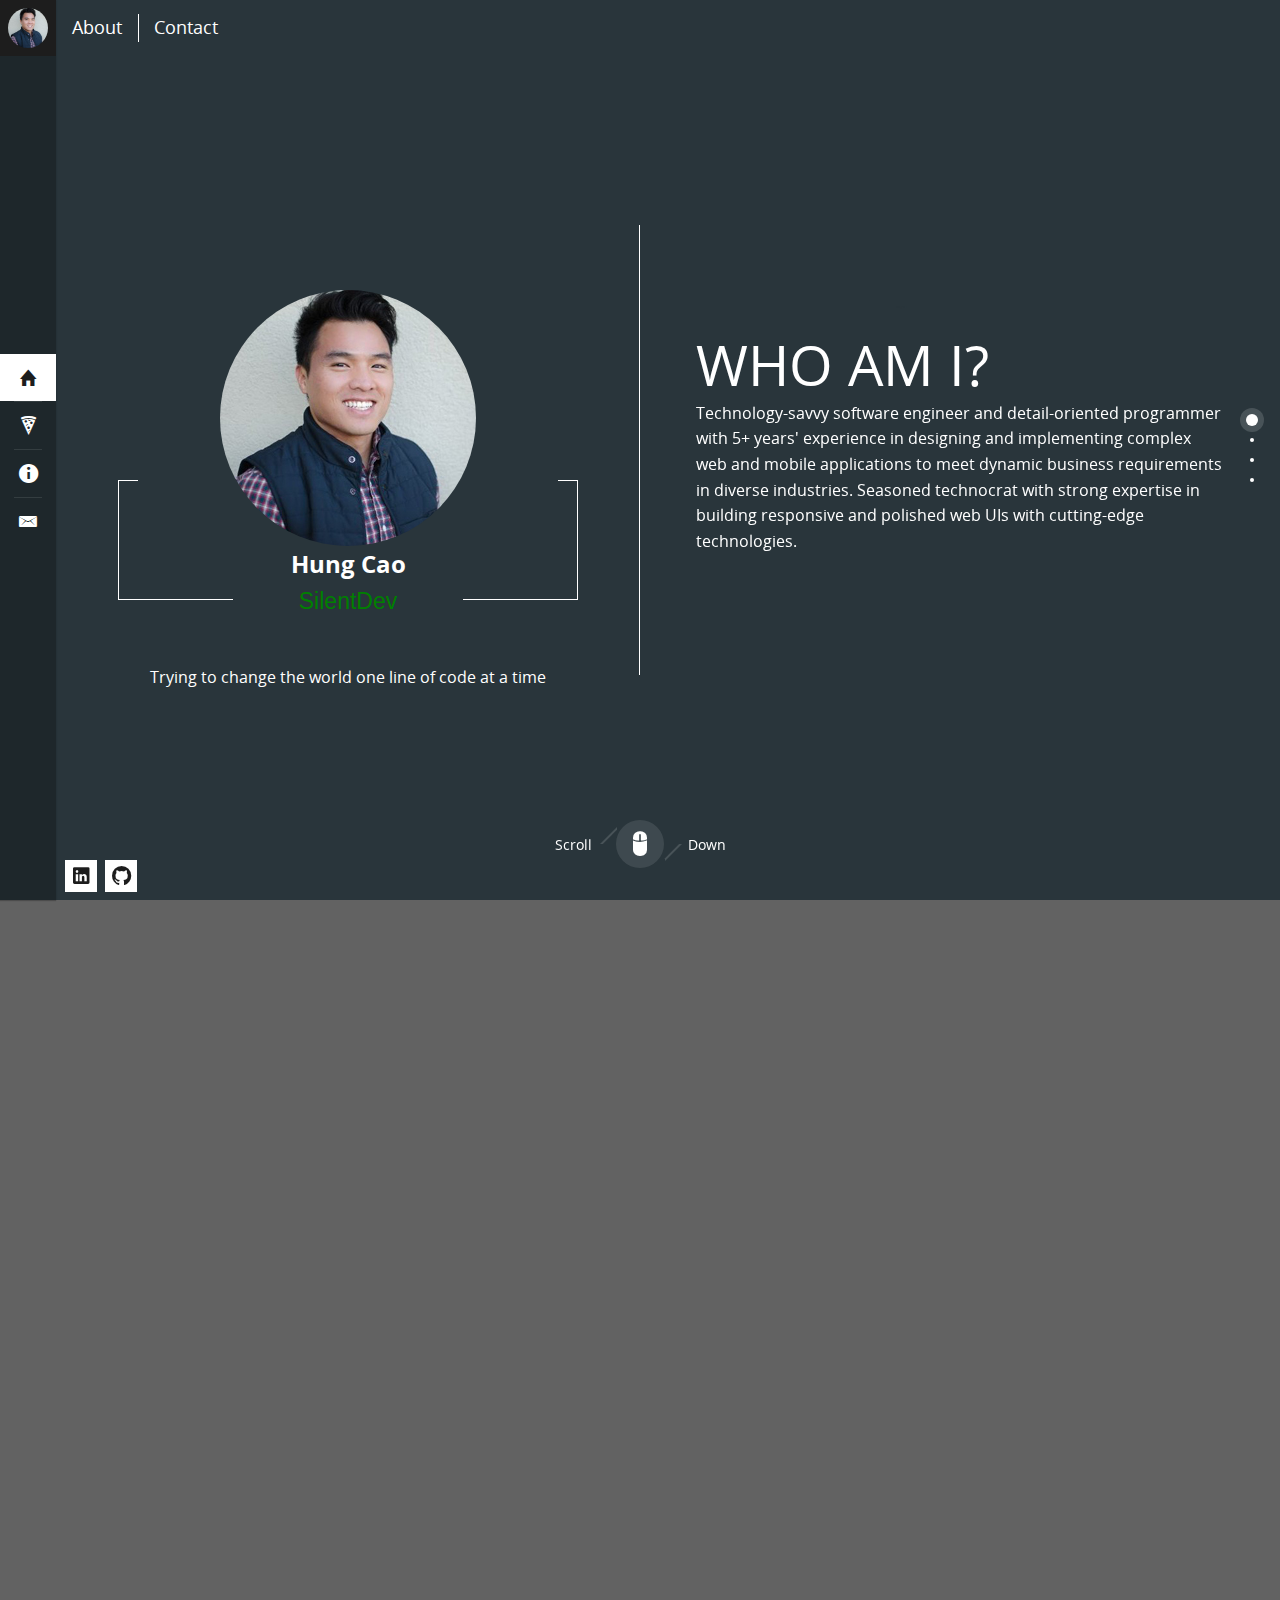
<file: index.html>
<!doctype html>
<!--
COPYRIGHT by HighHay/Mivfx
Before using this theme, you should accept themeforest licenses terms.
http://themeforest.net/licenses
-->

<html class="no-js" lang="en">
    <head>
        <meta http-equiv="content-type" content="text/html; charset=UTF-8">
        <meta charset="utf-8">

        <!-- Page Title Here -->
        <title>Hung Cao</title>

        <!-- Page Description Here -->
		<meta name="description" content="Hung Cao (SilentDev)">

        <!-- Disable screen scaling-->
        <meta name="viewport" content="width=device-width, user-scalable=no, initial-scale=1, maximum-scale=1, user-scalable=0">

        <!-- Place favicon.ico and apple-touch-icon(s) in the root directory -->

        <!-- Initializer -->
        <link rel="stylesheet" href="./css/normalize.css">

        <!-- Web fonts and Web Icons -->
        <link rel="stylesheet" href="./css/pageloader.css">
        <link rel="stylesheet" href="./fonts/opensans/stylesheet.css">
        <link rel="stylesheet" href="./fonts/asap/stylesheet.css">
        <link rel="stylesheet" href="./css/ionicons.min.css">

        <!-- Vendor CSS style -->
        <link rel="stylesheet" href="./css/foundation.min.css">
        <link rel="stylesheet" href="./js/vendor/jquery.fullPage.css">
        <link rel="stylesheet" href="./js/vegas/vegas.min.css">

		<!-- Main CSS files -->
        <link rel="stylesheet" href="./css/main.css">
        <link rel="stylesheet" href="./css/main_responsive.css">
        <link rel="stylesheet" href="./css/style-color1.css">

        <script src="./js/vendor/modernizr-2.7.1.min.js"></script>
    </head>
    <body id="menu" class="alt-bg">
        <!--[if lt IE 8]>
            <p class="browsehappy">You are using an <strong>outdated</strong> browser. Please <a href="http://browsehappy.com/">upgrade your browser</a> to improve your experience.</p>
        <![endif]-->

        <!-- Page Loader -->
        <div class="page-loader" id="page-loader">
            <div><i class="ion ion-loading-d"></i><p>loading</p></div>
        </div>

        <!-- BEGIN OF site header Menu -->
		<!-- Add "material" class for a material design style -->
		<header class="header-top">

            <div class="menu clearfix">
                <a href="#about-us">about</a>

                <!--<div class="menu-cont">
					<p class="text">Menu cont</p>
					<ul class="sub-menu">
						<li><a href="htp://page">My Page</a></li>
					</ul>
				</div>-->
				<!-- Add other menu similar to "about" here -->
                <a href="#contact">contact</a>
            </div>
		</header>
        <!-- END OF site header Menu-->

        <!-- BEGIN OF Quick nav icons at left -->
		<nav class="quick-link count-4 nav-left">
			<div class="logo">
				<a href="#home">
					<img src="img/hung.jpg" alt="Hung Cao">
				</a>
			</div>
			<ul id="qmenu" class="qmenu">
				<li data-menuanchor="home">
					<a href="#home" class=""><i class="icon ion ion-home"></i>
					</a>
					<span class="title">Home page</span>
				</li>
				<li data-menuanchor="language">
					<a href="#language"><i class="icon ion ion-pizza"></i>
					</a>
					<span class="title">Language</span>
				</li>
				<li data-menuanchor="about-us">
					<a href="#about-us"><i class="icon ion ion-android-information"></i>
					</a>
					<span class="title">About Me</span>
				</li>
				<!--<li data-menuanchor="contact">
					<a href="#contact"><i class="icon ion ion-android-call"></i>
					</a>
					<span class="title">Contact</span>
				</li>-->
				<li data-menuanchor="contact">
					<a href="#contact"><i class="icon ion ion-email"></i>
					</a>
					<span class="title">Contact</span>
				</li>
			</ul>
		</nav>
        <!-- END OF Quick nav icons at left -->



        <!-- BEGIN OF site cover -->
        <div class="page-cover" id="s-cover">
            <!-- Cover Background -->
            <div class="cover-bg pos-abs full-size bg-img" data-image-src="img/bg-default.jpg"></div>

            <!-- BEGIN OF Slideshow Background -->
            <!--<div class="cover-bg pos-abs full-size slide-show">
				<i class='img' data-src='./img/bg-slide1.jpg'></i>
				<i class='img' data-src='./img/bg-slide2.jpg'></i>
				<i class='img' data-src='./img/bg-slide3.jpg'></i>
				<i class='img' data-src='./img/bg-slide4.jpg'></i>
			</div>-->
            <!-- END OF Slideshow Background -->

            <!--BEGIN OF Static video bg  - uncomment below to use Video as Background-->
            <!--<div id="container" class="video-container show-for-medium-up">
                <video autoplay="autoplay" loop="loop" autobuffer="autobuffer" muted="muted"
                       width="640" height="360">
                    <source src="vid/flower_loop.mp4" type="video/mp4">
                </video>
            </div>-->
            <!--END OF Static video bg-->

			<!-- Solid color as background -->
<!--            <div class="cover-bg pos-abs full-size bg-color" data-bgcolor="#3151ff"></div>-->

			<!-- Solid color as filter -->
            <div class="cover-bg-mask pos-abs full-size bg-color" data-bgcolor="rgba(0, 0, 0, 0.41)"></div>

        </div>
        <!--END OF site Cover -->

		<!-- Begin of timer pane -->
		<div class="pane-when " id="s-when">
			<div class="content">
				<!-- Clock -->
				<div class="clock clock-countdown">
					<div class="site-config"
						 data-date="10/30/2016 00:00:00"
						 data-date-timezone="+0"
						 ></div>
<!--
					<div class="elem-center">
						<div class="digit">
							<span class="days">81</span>
							<span class="txt">days</span>
						</div>
					</div>
-->
					<!-- Logo instead -->
					<div class="elem-center">
						<a href="#">
							<img src="img/hung.jpg">
						</a>
					</div>

					<div class="elem-bottom">
						<div class="deco"></div>

						<span class="days">Hung Cao</span>
            <h4 class="subhead" style="color:green;">SilentDev</h4>
					</div>
				</div>


				<footer class="h-right">
					<p>Trying to change the world one line of code at a time</p>
				</footer>
			</div>
		</div>
		<!-- End of timer pane -->

        <!-- BEGIN OF site main content content here -->
        <main class="page-main" id="mainpage">

			<!-- Begin of home page -->
			<div class="section page-home page page-cent" id="s-home">

				<!-- Logo -->
				<!--<div class="logo-container">
					<img class="h-logo" src="img/logo_only.png" alt="Logo">
				</div>-->
				<!-- Content -->
				<section class="content">

					<header class="header">
						<div class="h-left">
							<h2>Who am I?</strong></h2>
						</div>
						<div class="h-right">
							<p>Technology-savvy software engineer and detail-oriented programmer with 5+ years' experience in designing and implementing complex web and mobile applications to meet dynamic business requirements in diverse industries. Seasoned technocrat with strong expertise in building responsive and polished web UIs with cutting-edge technologies.</p>


						</div>
					</header>
				</section>

				<!-- Scroll down button -->
                <footer class="p-footer p-scrolldown">
                    <a href="#language">
                        <div class="arrow-d">
							<div class="before">Scroll</div>
							<div class="after">Down</div>
							<div class="circle"> <i class="ion ion-mouse"></i></div>
						</div>
                    </a>
                </footer>
			</div>
			<!-- End of home page -->



            <!-- Begin of register page -->
            <div class="section page-register page page-cent"  id="s-register">
                <section class="content">
                    <header class="p-title">
                        <h3>Skills<i class="ion ion-pizza"></i></h3>
		    </header>
			    <h4 class="subhead">Programming Language and Skills</h4>
                    <table>
                      <li class="skills">PHP</li>
                      <li class="skills"> Java Angular</li>
                      <li class="skills"> C+</li>
                      <li class="skills"> HTML</li>
                      <li class="skills"> CSS</li>
                      <li class="skills"> SASS</li>
                      <li class="skills"> Mobile App development</li>
                      <li class="skills"> Alexa Skills development</li>
                      <li class="skills"> Ransomware decryption (decrypted a ransomware for a <a href="https://www.facebook.com/CaoTech1/posts/1250092088360670?notif_t=page_wall&notif_id=1481683304952094">client</a>)</li>
                    </table>
			<h4 class="subhead">App & Websites I've Build</h4>
		     <table>
                      <li class="skills"><a href="https://itunes.apple.com/my/developer/hung-cao/id804381734">IOS App Store</a></li>
                      <li class="skills"><a href="https://play.google.com/store/apps/developer?id=Hung+Cao&hl=en"> Android App</a></li>
                      <li class="skills"><a href="https://cao-tech.com"> Cao-tech</a></li>
                      <li class="skills"><a href="https://jollygrub.com"> Jolly Grub</a></li>
		      <li class="skills"><a href="https://evolvevapornh.com"> Evolve Vapor</a></li>
		      <li class="skills"><a href="https://gentsjuice.com"> Gents Juice</a></li>
		      <li class="skills"><a href="https://payworksplus.com/"> Pay Work Plus</a></li>
		      <li class="skills"><a href="https://www.hydra-nutrition.com/"> Hydra Nutrition</a></li>
		      <li class="skills"><a href="https://terzakisandassociates.com/"> Terzakis And Associates</a></li>
		      <li class="skills"><a href="https://perkinsbiomed.com/"> Perkins Biomedical Services</a></li>
		      <li class="skills"><a href="https://solutionsreview.com/"> Solutions Review</a></li>
			     
                    </table>

                </section>
                <footer class="p-footer p-scrolldown">
                    <a href="#about-us">
                        <div class="arrow-d">
							<div class="before">About</div>
							<div class="after">Contact</div>
							<div class="circle"><i class="ion ion-mouse"></i></div>
						</div>
                    </a>
                </footer>
            </div>
            <!-- End of register page -->

            <!-- Begin of about us page -->
            <div class="section page-about page page-cent" id="s-about-us">
                <section class="content">
                    <header class="p-title">
                        <h3>About Me<i class="ion ion-android-information">
                            </i>
                        </h3>
						<h4 class="subhead">A <span class="bold">Little</span> About <span class="bold">Me</span></h4>
                    </header>
                    <article class="text">
                        As a Bachelors Degree holder in Computer Science and Business Management, I was able to develop my strong background in UI development, Web Development, IOS & Android App development. In my current position as a Design & Development Manager at Cao-Tech, I helped clients to develop complex mobile applications and websites. This boosted their business performances and improved user experiences. I have high proficiency in object oriented JavaScript and in implementing industry-standard interface designs. With strong expertise in HTML, JavaScript, and CSS, I have developed several Apps, which run on IOS and Android.

                    </article>
                </section>
                <footer class="p-footer p-scrolldown">
                    <a href="#contact">
                        <div class="arrow-d">
							<div class="before">Contact</div>
							<div class="after"></div>
							<div class="circle"><i class="ion ion-mouse"></i></div>
						</div>
                    </a>
                </footer>
            </div>
            <!-- End of about us page -->

            <!-- Begin of Contact page   -->
            <div class="section page-contact page page-cent  bg-color" data-bgcolor="rgba(95, 25, 208, 0.88)s" id="s-contact">
				<!-- Begin of contact information -->
				<div class="slide" id="s-information" data-anchor="information">
					<section class="content">
						<header class="p-title">
							<h3>Contact<i class="ion ion-location">
								</i>
							</h3>
							<!-- <ul class="buttons">
								<li class="show-for-medium-up">
									<a title="About" href="#about-us" ><i class="ion ion-android-information"></i></a>
								</li>
								<li>
									<a title="Contact" href="#contact/information"><i class="ion ion-location"></i></a>
								</li>
								<li>
									<a title="Message" href="#contact/message"><i class="ion ion-email"></i></a>
								</li>
							</ul> -->
						</header>
						<!-- Begin Of Page SubSction -->
						<div class="contact">
							<div class="row">
								<div class="medium-6 columns left">
									<ul>
										<li>
											<h4>Email</h4>
											<p><a href="mailto://hung.d.cao89.com">hung.d.cao89@gmail.com</a></p>
										</li>
									</ul>
								</div>
								<div class="medium-6 columns social-links right">
									<ul>

										<!-- legal notice -->
										 <!-- <li class="show-for-medium-up">
											<h4>Website</h4>
											<p><a href="http://www.hungcao.info">www.hungcao.info</a></p>
										</li> -->
										<li  class="show-for-medium-up">
											<h4>Find me on</h4>
											<!-- Begin of Social links -->
											<div class="socialnet">
												<a href="https://www.linkedin.com/in/hung-cao-ba179231"><i class="ion ion-social-linkedin"></i></a>
												<a href="https://github.com/SilenceDev"><i class="ion ion-social-github"></i></a>
											</div>
											<!-- End of Social links -->
										</li>
										<li>
											<p><img src="img/hung.jpg" alt="Hung Cao" class="logo" ></p>
											<p class="small">Hung Cao (SilentDev)<strong><a href="mailto://hung.d.cao89.com"></a></p>
										</li>
									</ul>

								</div>
							</div>
						</div>
						<!-- End of page SubSection -->
					</section>
				</div>
      </div>
      <!-- End of Contact page  -->

  </main>
				<!-- end of contact information -->

				<!-- begin of contact message -->
				<!-- <div class="slide" id="s-message" data-anchor="message">
					<section class="content">
						<header class="p-title">
							<h3>Contact Me<i class="ion ion-email">
								</i>
							</h3>
							<ul class="buttons"> -->
								<!-- <li class="show-for-medium-up">
									<a title="About" href="#about-us"><i class="ion ion-android-information"></i></a>
								</li> -->
								<!-- <li>
									<a title="Contact" href="#contact/information"><i class="ion ion-location"></i></a>
								</li>
							</ul>
						</header> -->
						<!-- Begin Of Page SubSction -->

						<!-- <div class="page-block c-right v-zoomIn">
							<div class="wrapper">
								<div>
									<form class="message form send_message_form" method="get" action="ajaxserver/serverfile.php">
										<div class="fields clearfix">
											<div class="input">
												<label for="mes-name">Name </label>
												<input id="mes-name" name="name" type="text" placeholder="Your Name" required></div>
											<div class="buttons">
												<button id="submit-message" class="button email_b" name="submit_message">Ok</button>
											</div>
										</div>
										<div class="fields clearfix">
											<div class="input">
												<label for="mes-email">Email </label>
												<input id="mes-email" type="email" placeholder="Email Address" name="email" required>
											</div>
										</div>
										<div class="fields clearfix no-border">
											<label for="mes-text">Message </label>
											<textarea id="mes-text" placeholder="Message ..." name="message" required></textarea>

											<div>
												<p class="message-ok invisible">Your message has been sent, thank you.</p>
											</div>
										</div>
									</form>
								</div>
							</div>
						</div> -->
						<!-- End Of Page SubSction -->
					<!-- </section> -->

				<!-- </div> -->
				<!-- End of contact message -->
            <!-- </div>  -->
            <!-- End of Contact page  -->

        <!-- </main> -->

        <!-- END OF site main content content here -->

		<!-- Begin of site footer -->
		<footer class="page-footer">
			<div>
				<a href="https://www.linkedin.com/in/hung-cao-ba179231" target="_blank"><i class="ion icon ion-social-linkedin"></i></a>
				<a href="https://github.com/SilenceDev" target="_blank"><i class="ion icon ion-social-github"></i></a>
			</div>
		</footer>
		<!-- End of site footer -->


<!--        <script src="//ajax.googleapis.com/ajax/libs/jquery/1.11.0/jquery.min.js"></script>-->

        <!-- All Javascript plugins goes here -->
<!--		<script src="//code.jquery.com/jquery-1.11.2.min.js"></script>-->
        <script src="./js/vendor/jquery-1.11.2.min.js"></script>
		<!-- All vendor scripts -->
        <script src="./js/vendor/all.js"></script>

		<!-- Detailed vendor scripts -->
        <!--<script src="./js/vendor/jquery.fullPage.min.js"></script>
        <script src="./js/vendor/jquery.slimscroll.min.js"></script>
        <script src="./js/vendor/jquery.knob.min.js"></script>
        <script src="./js/vegas/vegas.min.js"></script>
        <script src="./js/jquery.maximage.js"></script>
        <script src="./js/okvideo.min.js"></script>-->

		<!-- Downcount JS -->
        <script src="./js/jquery.downCount.js"></script>

		<!-- Form script -->
        <script src="./js/form_script.js"></script>

		<!-- Javascript main files -->
        <script src="./js/main.js"></script>


        <!-- Google Analytics: Uncomment and change UA-XXXXX-X to be your site"s ID. -->
        <!--<script>
            (function(b,o,i,l,e,r){b.GoogleAnalyticsObject=l;b[l]||(b[l]=
            function(){(b[l].q=b[l].q||[]).push(arguments)});b[l].l=+new Date;
            e=o.createElement(i);r=o.getElementsByTagName(i)[0];
            e.src="//www.google-analytics.com/analytics.js";
            r.parentNode.insertBefore(e,r)}(window,document,"script","ga"));
            ga("create","UA-XXXXX-X");ga("send","pageview");
        </script>-->
    </body>
</html>
</file>
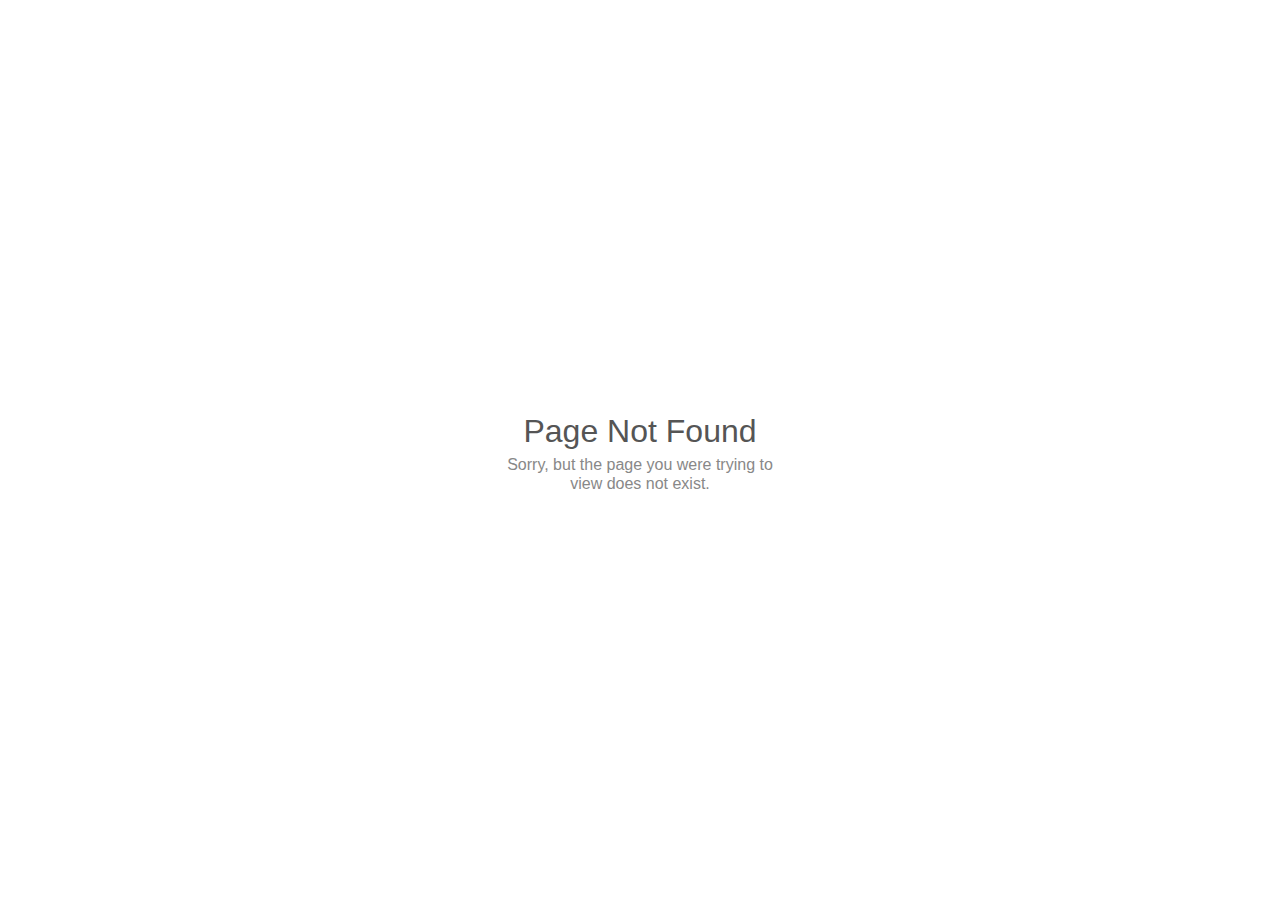
<file: ajaxserver/index.htm>
<!doctype html>
<html lang="en">
<head>
    <meta charset="utf-8">
    <title>Page Not Found</title>
    <meta name="viewport" content="width=device-width, initial-scale=1">
    <style>

        * {
            line-height: 1.5;
            margin: 0;
        }

        html {
            color: #888;
            font-family: sans-serif;
            text-align: center;
        }

        body {
            left: 50%;
            margin: -43px 0 0 -150px;
            position: absolute;
            top: 50%;
            width: 300px;
        }

        h1 {
            color: #555;
            font-size: 2em;
            font-weight: 400;
        }

        p {
            line-height: 1.2;
        }

        @media only screen and (max-width: 270px) {

            body {
                margin: 10px auto;
                position: static;
                width: 95%;
            }

            h1 {
                font-size: 1.5em;
            }

        }

    </style>
</head>
<body>
    <h1>Page Not Found</h1>
    <p>Sorry, but the page you were trying to view does not exist.</p>
</body>
</html>
<!-- IE needs 512+ bytes: http://blogs.msdn.com/b/ieinternals/archive/2010/08/19/http-error-pages-in-internet-explorer.aspx -->
</file>
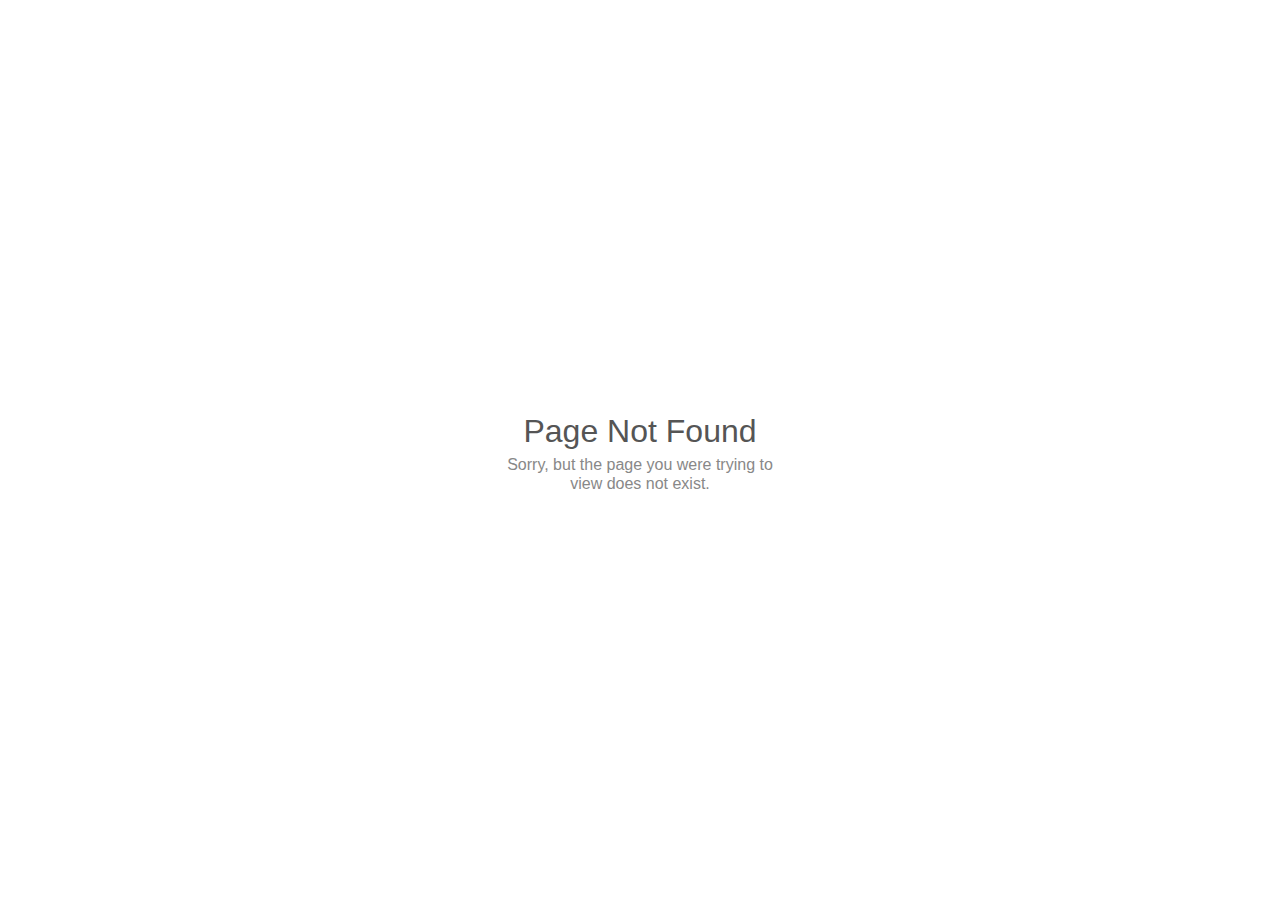
<file: css/index.html>
<!doctype html>
<html lang="en">
<head>
    <meta charset="utf-8">
    <title>Page Not Found</title>
    <meta name="viewport" content="width=device-width, initial-scale=1">
    <style>

        * {
            line-height: 1.5;
            margin: 0;
        }

        html {
            color: #888;
            font-family: sans-serif;
            text-align: center;
        }

        body {
            left: 50%;
            margin: -43px 0 0 -150px;
            position: absolute;
            top: 50%;
            width: 300px;
        }

        h1 {
            color: #555;
            font-size: 2em;
            font-weight: 400;
        }

        p {
            line-height: 1.2;
        }

        @media only screen and (max-width: 270px) {

            body {
                margin: 10px auto;
                position: static;
                width: 95%;
            }

            h1 {
                font-size: 1.5em;
            }

        }

    </style>
</head>
<body>
    <h1>Page Not Found</h1>
    <p>Sorry, but the page you were trying to view does not exist.</p>
	
</body>
</html>
<!-- IE needs 512+ bytes: http://blogs.msdn.com/b/ieinternals/archive/2010/08/19/http-error-pages-in-internet-explorer.aspx -->
</file>
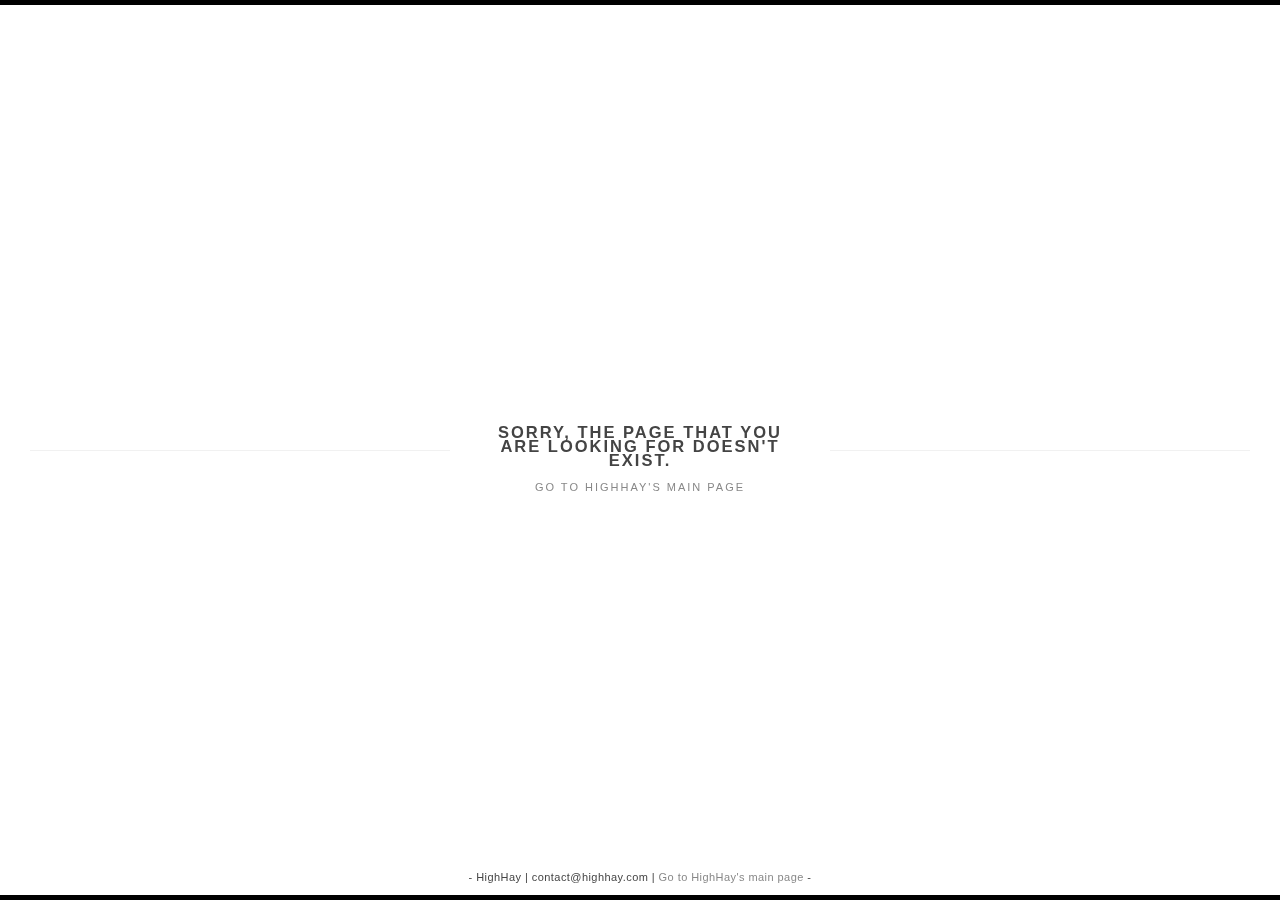
<file: fonts/index.htm>
<!--highhay.com-->
<!DOCTYPE html>
<!--[if IE 8]> 				 <html class="no-js lt-ie9" lang="en" > <![endif]-->
<!--[if gt IE 8]><!-->
<html class="no-js" lang="en" >
	<!--<![endif]-->
	<head>
		<meta charset="utf-8">
		<meta http-equiv="Content-Type" content="text/html; charset=utf-8" />

		<title>HighHay</title>
		<!-- Behavioral Meta Data -->
		<meta name="apple-mobile-web-app-capable" content="yes">
		<meta name="viewport" content="width=device-width, initial-scale=1, maximum-scale=1, user-scalable=no">
		

		<!-- Core Meta Data -->
		<meta name="author" content="High Hay (HighHay) digital agency">
		<meta name="description" content="High Hay (HighHay) is a digital creation agency. We design efficient websites and make mobile and web applications">
		<meta name="keywords" content="high hay,highhay,design,responsive,digital agency, efficient,powerful,efficiency,web-design,mobile,e-learning,
		                          web application">
	</head>
	<body>
		<div class="container">
			<div class="important-notes">				
				<h2>Sorry, the page that you are looking for doesn't exist.</h2>
				<p>
					<a href="http://highhay.com" style="margin-top:">Go to HighHay's main page</a>				
				</p>
			</div>
			<p class="copyright">
				- <span>HighHay | contact@highhay.com | <a href="http://highhay.com">Go to HighHay's main page</a></span> -
			</p>
			
			
		</div>
	</body>
	<style>
	h4{
		color: #333;
	}
	a{
		color:#397BA7;
		text-decoration:none;
	}
	a:visited{
		color:#2065A6;
		text-decoration:none;
	}
	
	html, body, .container{ height: 100%; margin: 0; padding: 0; }
	body{
		min-width: 320px;
		overflow: hidden;
	}
	body{
		font-family: Helvetica, Arial, sans-serif;
		font-size: 11px;
		font-weight: 200;
		letter-spacing: 2px;
		line-height: 14px;
		text-transform: uppercase;
		color: #444;
	}
	a{
		color: #888;
		text-decoration: none;
	}
	a:hover{
		color: #000;
	}
	.container{
		width: 100%;
		box-shadow: 0px -5px 0 0px #000 inset, 0px 5px 0 0px #000 inset;
	}
	.important-notes{
		width: 320px;
		height: 78px;
		padding: 0px 30px;
		position: absolute;
		top: 50%;
		left: 50%;
		margin: -39px 0 0 -190px;
		background: #fff;
		text-align: center;
	}
	.important-notes:before{
		content: '';
		position: fixed;
		left: 30px;
		right: 30px;
		height: 1px;
		background: rgba(207,207,207,0.3);
		top: 50%;
		z-index: -1;
	}
	.copyright{
		position: absolute;
		width: 100%;
		bottom: 5px;
		text-align: center;
		text-transform: none;
		letter-spacing: 0.04em;
	}
	@media screen and (max-width: 400px){
		.important-notes{
			-webkit-transform: scale(0.6);
			-moz-transform: scale(0.6);
			-o-transform: scale(0.6);
			-ms-transform: scale(0.6);
			-webkit-transform: scale(0.6);
		}
	}
	</style>
</html>
</file>
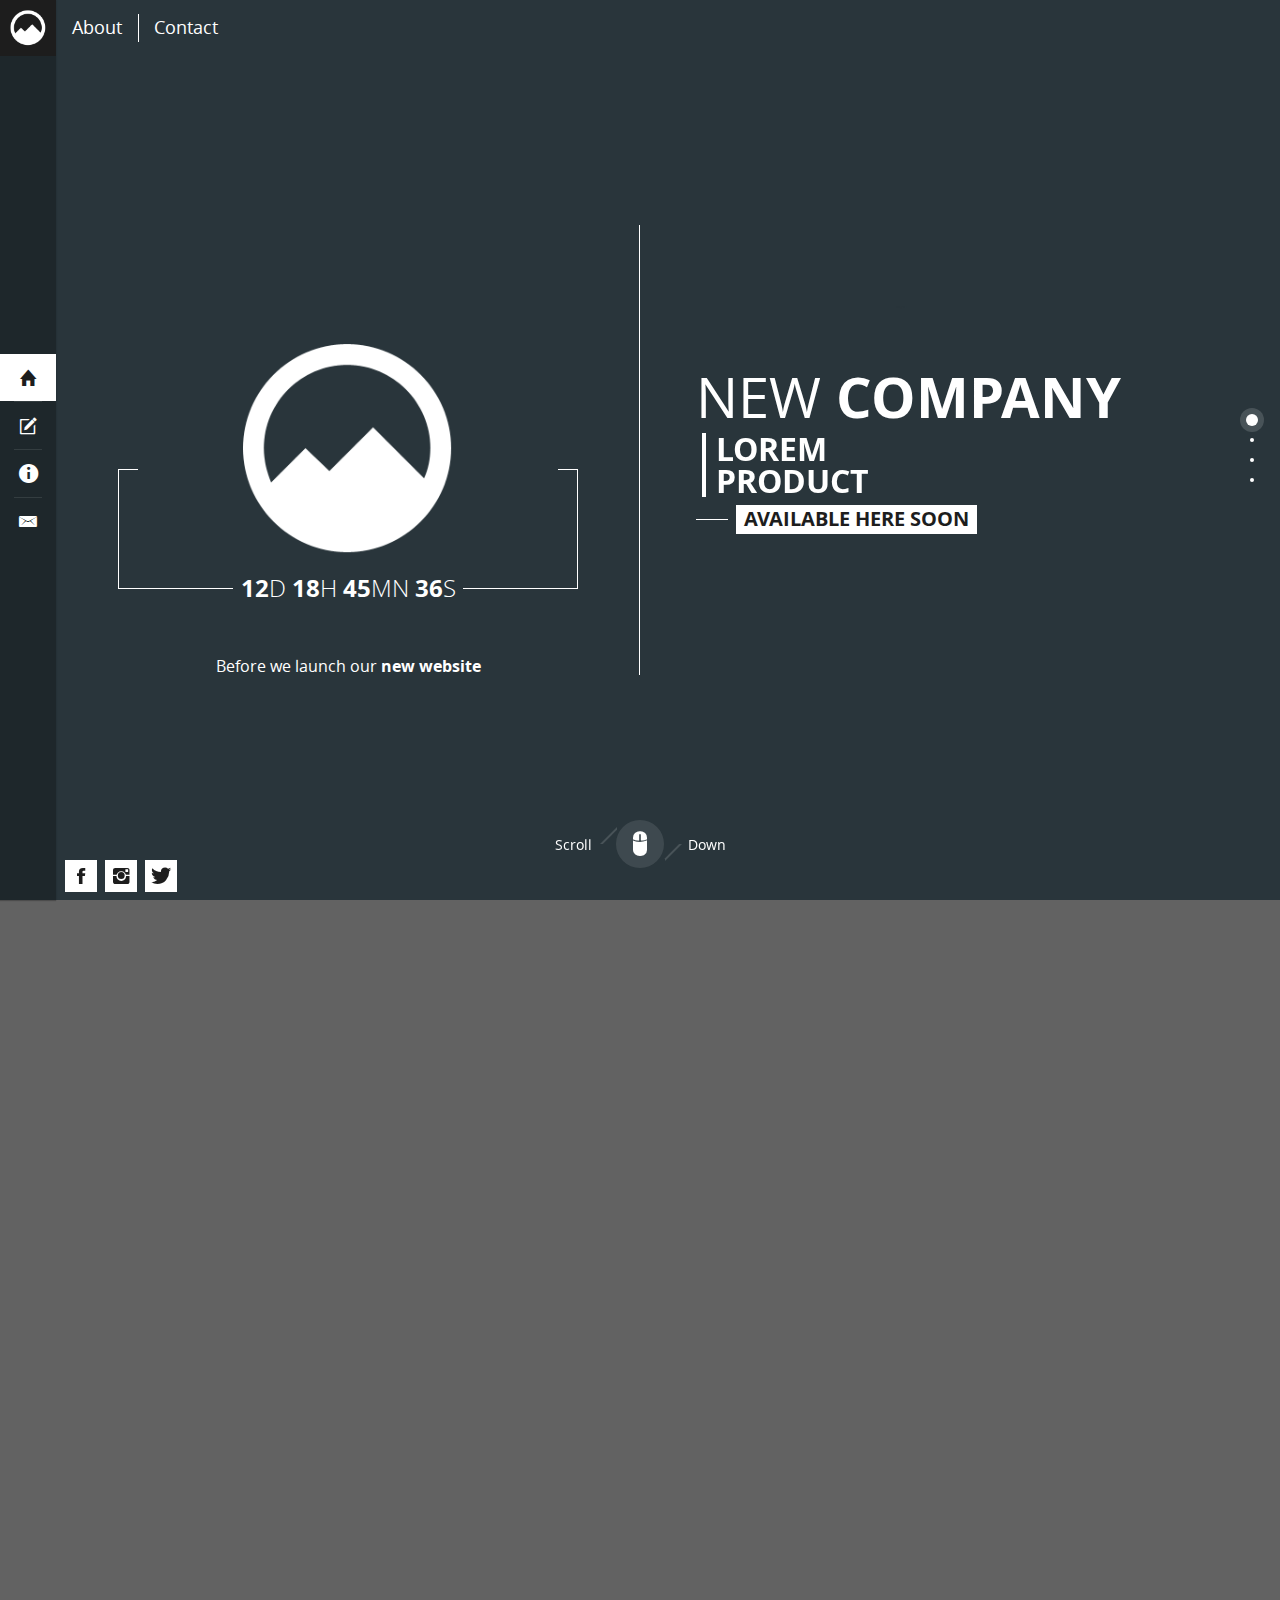
<file: index-logo.html>
<!doctype html>
<!--
COPYRIGHT by HighHay/Mivfx
Before using this theme, you should accept themeforest licenses terms.
http://themeforest.net/licenses
-->

<html class="no-js" lang="en">
    <head>
        <meta http-equiv="content-type" content="text/html; charset=UTF-8">
        <meta charset="utf-8">

        <!-- Page Title Here -->
        <title>Timex - Landing page Coming Soon responsive template</title>
		
        <!-- Page Description Here -->
		<meta name="description" content="A responsive coming soon template, un template HTML pour une page en cours de construction">

        <!-- Disable screen scaling-->
        <meta name="viewport" content="width=device-width, user-scalable=no, initial-scale=1, maximum-scale=1, user-scalable=0">

        <!-- Place favicon.ico and apple-touch-icon(s) in the root directory -->
        
        <!-- Initializer -->
        <link rel="stylesheet" href="./css/normalize.css">        
        
        <!-- Web fonts and Web Icons -->
        <link rel="stylesheet" href="./css/pageloader.css">
        <link rel="stylesheet" href="./fonts/opensans/stylesheet.css">
        <link rel="stylesheet" href="./fonts/asap/stylesheet.css">
        <link rel="stylesheet" href="./css/ionicons.min.css">
        
        <!-- Vendor CSS style -->
        <link rel="stylesheet" href="./css/foundation.min.css">
        <link rel="stylesheet" href="./js/vendor/jquery.fullPage.css">
        <link rel="stylesheet" href="./js/vegas/vegas.min.css">
        
		<!-- Main CSS files -->
        <link rel="stylesheet" href="./css/main.css">
        <link rel="stylesheet" href="./css/main_responsive.css">
        <link rel="stylesheet" href="./css/style-color1.css">
        
        <script src="./js/vendor/modernizr-2.7.1.min.js"></script>
    </head>
    <body id="menu" class="alt-bg">
        <!--[if lt IE 8]>
            <p class="browsehappy">You are using an <strong>outdated</strong> browser. Please <a href="http://browsehappy.com/">upgrade your browser</a> to improve your experience.</p>
        <![endif]-->
        
        <!-- Page Loader -->
        <div class="page-loader" id="page-loader">
            <div><i class="ion ion-loading-d"></i><p>loading</p></div>
        </div>
        
        <!-- BEGIN OF site header Menu -->
		<!-- Add "material" class for a material design style -->
		<header class="header-top">
			
            <div class="menu clearfix">
                <a href="#about-us">about</a>
				
                <!--<div class="menu-cont">
					<p class="text">Menu cont</p>
					<ul class="sub-menu">
						<li><a href="htp://page">My Page</a></li>
					</ul>
				</div>-->
				<!-- Add other menu similar to "about" here -->
                <a href="#contact">contact</a>
            </div>
		</header>
        <!-- END OF site header Menu-->
        
        <!-- BEGIN OF Quick nav icons at left -->
		<nav class="quick-link count-4 nav-left">
			<div class="logo">
				<a href="#home">
					<img src="img/logo_only.png" alt="Logo Brand">
				</a>
			</div>
			<ul id="qmenu" class="qmenu">
				<li data-menuanchor="home">
					<a href="#home" class=""><i class="icon ion ion-home"></i>
					</a>
					<span class="title">Home page</span>
				</li>
				<li data-menuanchor="register">
					<a href="#register"><i class="icon ion ion-compose"></i>
					</a>
					<span class="title">Stay in touch</span>
				</li>
				<li data-menuanchor="about-us">
					<a href="#about-us"><i class="icon ion ion-android-information"></i>
					</a>
					<span class="title">About Us</span>
				</li>
				<!--<li data-menuanchor="contact">
					<a href="#contact"><i class="icon ion ion-android-call"></i>
					</a>
					<span class="title">Contact</span>
				</li>-->
				<li data-menuanchor="contact">
					<a href="#contact"><i class="icon ion ion-email"></i>
					</a>
					<span class="title">Contact</span>
				</li>
			</ul>
		</nav>
        <!-- END OF Quick nav icons at left -->
        


        <!-- BEGIN OF site cover -->
        <div class="page-cover" id="s-cover">
            <!-- Cover Background -->
            <div class="cover-bg pos-abs full-size bg-img" data-image-src="img/bg-default.jpg"></div>
			
            <!-- BEGIN OF Slideshow Background -->
            <!--<div class="cover-bg pos-abs full-size slide-show">
				<i class='img' data-src='./img/bg-slide1.jpg'></i>
				<i class='img' data-src='./img/bg-slide2.jpg'></i>
				<i class='img' data-src='./img/bg-slide3.jpg'></i>
				<i class='img' data-src='./img/bg-slide4.jpg'></i>
			</div>-->
            <!-- END OF Slideshow Background -->
            
            <!--BEGIN OF Static video bg  - uncomment below to use Video as Background-->
            <!--<div id="container" class="video-container show-for-medium-up">
                <video autoplay="autoplay" loop="loop" autobuffer="autobuffer" muted="muted"
                       width="640" height="360">
                    <source src="vid/flower_loop.mp4" type="video/mp4">
                </video>
            </div>-->
            <!--END OF Static video bg-->
			
			<!-- Solid color as background -->
<!--            <div class="cover-bg pos-abs full-size bg-color" data-bgcolor="#3151ff"></div>-->
			
			<!-- Solid color as filter -->
            <div class="cover-bg-mask pos-abs full-size bg-color" data-bgcolor="rgba(0, 0, 0, 0.41)"></div>
            
        </div>
        <!--END OF site Cover -->
		
		<!-- Begin of timer pane -->
		<div class="pane-when " id="s-when">
			<div class="content">
				<!-- Clock -->
				<div class="clock clock-countdown">
					<div class="site-config"
						 data-date="10/30/2016 00:00:00" 
						 data-date-timezone="+0"
						 ></div>					
<!--
					<div class="elem-center">
						<div class="digit">
							<span class="days">81</span>
							<span class="txt">days</span>
						</div>
					</div>
-->
					<!-- Logo instead -->
					<div class="logo">
						<a href="#">
							<img src="img/logo_only.png">
						</a>
					</div>
					
					<div class="elem-bottom">
						<div class="deco"></div>
						
						<span class="days">12</span><span class="thin">D</span>
						<span class="hours">18</span><span class="thin">H</span>
						<span class="minutes">45</span><span class="thin">MN</span>
						<span class="seconds">36</span><span class="thin">S</span>
					</div>
				</div> 
				
				
				<footer>
					<p>Before we launch our <strong>new website</strong></p>
				</footer>                
			</div> 
		</div>
		<!-- End of timer pane -->
        
        <!-- BEGIN OF site main content content here -->
        <main class="page-main" id="mainpage">             
            
			<!-- Begin of home page -->
			<div class="section page-home page page-cent" id="s-home">
				
				<!-- Logo -->
				<!--<div class="logo-container">
					<img class="h-logo" src="img/logo_only.png" alt="Logo">
				</div>-->
				<!-- Content -->
				<section class="content">
					
					<header class="header">
						<div class="h-left">
							<h2>New <strong>Company</strong></h2>
						</div>
						<div class="h-right">
							<h3>Lorem <br>product</h3>
							<h4 class="subhead"><a href="#register">Available here soon</a></h4>
						</div>
					</header>
				</section>
				
				<!-- Scroll down button -->
                <footer class="p-footer p-scrolldown">
                    <a href="#register">
                        <div class="arrow-d">
							<div class="before">Scroll</div>
							<div class="after">Down</div>
							<div class="circle"><i class="ion ion-mouse"></i></div>
						</div>
                    </a>                        
                </footer>
			</div>
			<!-- End of home page -->
            
           
            
            <!-- Begin of register page -->
            <div class="section page-register page page-cent"  id="s-register">
                <section class="content">
                    <header class="p-title">
                        <h3>Register <i class="ion ion-compose"></i></h3> 
						<h4 class="subhead">Register to get our latest news</h4>
                    </header>
                    <div>
                        <form id="mail-subscription" class="form magic send_email_form" method="get" action="ajaxserver/serverfile.php">
                            <p class="invite">Please, write your email below to stay in touch with us :</p>
							<div class="fields clearfix">
								<div class="input">
									<label for="reg-email">Email </label>
									<input id="reg-email" class="email_f"  name="email" type="email" required placeholder="your@email.address" data-validation-type="email"></div>
								<div class="buttons">
									<button id="submit-email" class="button email_b" name="submit_email">Ok</button>
								</div>
							</div>
                            
                            <p class="email-ok invisible"><strong>Thank you</strong> for your subscription. We will inform you.</p>
                        </form>
                    </div>
                </section>
                <footer class="p-footer p-scrolldown">
                    <a href="#about-us">
                        <div class="arrow-d">
							<div class="before">About</div>
							<div class="after">Lorem</div>
							<div class="circle"><i class="ion ion-mouse"></i></div>
						</div>
                    </a>                        
                </footer>
            </div>
            <!-- End of register page -->
            
            <!-- Begin of about us page -->
            <div class="section page-about page page-cent" id="s-about-us">
                <section class="content">
                    <header class="p-title">
                        <h3>About Us<i class="ion ion-android-information">
                            </i>
                        </h3>
						<h4 class="subhead">We <span class="bold">make</span> only <span class="bold">beautiful</span> things</h4>
                    </header>
                    <article class="text">
                        <p>Lorem ipsum <strong>magicum </strong>dolor sit amet, consectetur adipiscing elit. Maecenas a sem ultrices neque vehicula fermentum a sit amet nulla.</p>
                        <p>Aenean ultricies odio at erat facilisis tincidunt. Fusce tempor auctor justo, nec facilisis quam vehicula vel. Aenean non mattis purus, eget lobortis odio. </p>
                    </article>
                </section>
                <footer class="p-footer p-scrolldown">
                    <a href="#contact">
                        <div class="arrow-d">
							<div class="before">Contact</div>
							<div class="after">Message</div>
							<div class="circle"><i class="ion ion-mouse"></i></div>
						</div>
                    </a>                        
                </footer>
            </div>
            <!-- End of about us page -->
                
            <!-- Begin of Contact page   -->
            <div class="section page-contact page page-cent  bg-color" data-bgcolor="rgba(95, 25, 208, 0.88)s" id="s-contact">
				<!-- Begin of contact information -->
				<div class="slide" id="s-information" data-anchor="information">
					<section class="content">
						<header class="p-title">
							<h3>Contact<i class="ion ion-location">
								</i>
							</h3>
							<ul class="buttons">
								<li class="show-for-medium-up">
									<a title="About" href="#about-us" ><i class="ion ion-android-information"></i></a>
								</li>
								<!--<li>
									<a title="Contact" href="#contact/information"><i class="ion ion-location"></i></a>
								</li>-->
								<li>
									<a title="Message" href="#contact/message"><i class="ion ion-email"></i></a>
								</li>
							</ul>
						</header>
						<!-- Begin Of Page SubSction -->
						<div class="contact">
							<div class="row">
								<div class="medium-6 columns left">
									<ul>
										<li>
											<h4>Email</h4>
											<p><a href="mailto://contact@mail.com">contactemail@mail.com</a></p>
										</li>
										<li>
											<h4>Address</h4>
											<p>99 Location Street
											<br>Antartica SP</p>
										</li>
										<li>
											<h4>Phone</h4>
											<p>+999 123 456 89</p>
										</li>
									</ul>
								</div>
								<div class="medium-6 columns social-links right">
									<ul>

										<!-- legal notice -->
										<li class="show-for-medium-up">
											<h4>Website</h4>
											<p><a href="http://www.highhay.com">www.highhay.com</a></p>
										</li>
										<li  class="show-for-medium-up">
											<h4>Find us on</h4>
											<!-- Begin of Social links -->
											<div class="socialnet">
												<a href="#"><i class="ion ion-social-facebook"></i></a>
												<a href="#"><i class="ion ion-social-instagram"></i></a>
												<a href="#"><i class="ion ion-social-twitter"></i></a>
												<a href="#"><i class="ion ion-social-pinterest"></i></a>
												<a href="#"><i class="ion ion-social-tumblr"></i></a>
											</div>
											<!-- End of Social links -->
										</li>
										<li>
											<p><img src="img/logo_large.png" alt="Logo" class="logo"></p>
											<p class="small">Bientot by <strong><a href="http://highhay.com">Brand</a></strong>. All right reserved 2015</p>
										</li>
									</ul>

								</div>
							</div>
						</div>
						<!-- End of page SubSection -->
					</section>  
				</div>
				<!-- end of contact information -->
				
				<!-- begin of contact message --> 
				<div class="slide" id="s-message" data-anchor="message">
					<section class="content">
						<header class="p-title">
							<h3>Write to us<i class="ion ion-email">
								</i>
							</h3>
							<ul class="buttons">
								<li class="show-for-medium-up">
									<a title="About" href="#about-us"><i class="ion ion-android-information"></i></a>
								</li>
								<li>
									<a title="Contact" href="#contact/information"><i class="ion ion-location"></i></a>
								</li>
								<!--<li>
									<a title="Message" href="#contact/message"><i class="ion ion-email"></i></a>
								</li>-->
							</ul>
						</header>
						<!-- Begin Of Page SubSction -->
						
						<div class="page-block c-right v-zoomIn">
							<div class="wrapper">
								<div>
									<form class="message form send_message_form" method="get" action="ajaxserver/serverfile.php">
										<div class="fields clearfix">
											<div class="input">
												<label for="mes-name">Name </label>
												<input id="mes-name" name="name" type="text" placeholder="Your Name" required></div>
											<div class="buttons">
												<button id="submit-message" class="button email_b" name="submit_message">Ok</button>
											</div>
										</div>
										<div class="fields clearfix">
											<div class="input">
												<label for="mes-email">Email </label>
												<input id="mes-email" type="email" placeholder="Email Address" name="email" required>
											</div>
										</div>
										<div class="fields clearfix no-border">
											<label for="mes-text">Message </label>
											<textarea id="mes-text" placeholder="Message ..." name="message" required></textarea>

											<div>
												<p class="message-ok invisible">Your message has been sent, thank you.</p>
											</div>
										</div>
									</form>
								</div>
							</div>
						</div>
						<!-- End Of Page SubSction -->
					</section>
						
				</div>
				<!-- End of contact message -->
            </div>
            <!-- End of Contact page  -->   
        
        </main>

        <!-- END OF site main content content here -->  
		
		<!-- Begin of site footer -->
		<footer class="page-footer">
			<div>
				<a href="http://www.facebook.com/highhay" target="_blank"><i class="ion icon ion-social-facebook"></i></a>
				<a href="http://www.instagram.com/miradontsoa" target="_blank"><i class="ion icon ion-social-instagram"></i></a>
				<a href="http://twitter.com/miradontsoa" target="_blank"><i class="ion icon ion-social-twitter"></i></a>
			</div>
		</footer>
		<!-- End of site footer -->

        
<!--        <script src="//ajax.googleapis.com/ajax/libs/jquery/1.11.0/jquery.min.js"></script>-->
        
        <!-- All Javascript plugins goes here -->
<!--		<script src="//code.jquery.com/jquery-1.11.2.min.js"></script>-->
        <script src="./js/vendor/jquery-1.11.2.min.js"></script>
		<!-- All vendor scripts -->
        <script src="./js/vendor/all.js"></script>
		
		<!-- Detailed vendor scripts -->
        <!--<script src="./js/vendor/jquery.fullPage.min.js"></script>
        <script src="./js/vendor/jquery.slimscroll.min.js"></script>
        <script src="./js/vendor/jquery.knob.min.js"></script>
        <script src="./js/vegas/vegas.min.js"></script>
        <script src="./js/jquery.maximage.js"></script>
        <script src="./js/okvideo.min.js"></script>-->
		
		<!-- Downcount JS -->
        <script src="./js/jquery.downCount.js"></script>
		
		<!-- Form script -->
        <script src="./js/form_script.js"></script>
        
		<!-- Javascript main files -->
        <script src="./js/main.js"></script>
         

        <!-- Google Analytics: Uncomment and change UA-XXXXX-X to be your site"s ID. -->
        <!--<script>
            (function(b,o,i,l,e,r){b.GoogleAnalyticsObject=l;b[l]||(b[l]=
            function(){(b[l].q=b[l].q||[]).push(arguments)});b[l].l=+new Date;
            e=o.createElement(i);r=o.getElementsByTagName(i)[0];
            e.src="//www.google-analytics.com/analytics.js";
            r.parentNode.insertBefore(e,r)}(window,document,"script","ga"));
            ga("create","UA-XXXXX-X");ga("send","pageview");
        </script>-->
    </body>
</html>
</file>
<file: css/pageloader.css>
/*----------------------------------------------------------------------
Page loader CSS BY HighHay

USAGE:
------
- Add this as an external CSS file and put it before other css links inside
html file
- Add the following tag inside HTML file :
<div class='page-loader'>
    <div><i class='fa fa-spinner  fa-spin'></i><p>loading</p></div>
</div>
------------------------------------------------------------------------*/
.page-loader{
    position: fixed;
    z-index: 200;
    width: 100%;
    height: 100%;
    top:0;
    left:0;
    background: #333333;
    display: block;  
    
}
.page-loader .fa{
    font-size: 2.5rem;
}
.page-loader,
.page-loader.visible{
    -webkit-transition: 0.6s;
    -ms-transition: 0.6s;
    -moz-transition: 0.6s;
    transition: 0.6s;
    opacity: 1;
    visibility: visible;    
}
.page-loader.hidden{
    visibility: hidden;
/*    display: none;*/
    opacity: 0;
    
}
    .page-loader div{
        position: absolute;
        top:50%;
        width: 100%;
        text-align: center;
        color: #fff;
        margin-top: -1rem;
        font-size: 4rem;
    }
        .page-loader div p{
            margin-top: 1.0rem;
            font-size: 1.0rem;
            color: #fff;
            letter-spacing: -0.05rem;
            padding-left: 0.15rem;
            text-transform: uppercase;
            font-family: 'OpenSans'; 
        }
</file>
<file: fonts/opensans/stylesheet.css>
/*OpenSans Font*/

@font-face {
    font-family: 'Opensans';
    src: url('OpenSans-Bold-webfont.eot');
    src: url('OpenSans-Bold-webfont.eot?#iefix') format('embedded-opentype'),
         url('OpenSans-Bold-webfont.woff') format('woff'),
         url('OpenSans-Bold-webfont.ttf') format('truetype'),
         url('OpenSans-Bold-webfont.svg#open_sansbold') format('svg');
    font-weight: bold;
    font-style: normal;
}


@font-face {
    font-family: 'Opensans';
    src: url('opensans-light-webfont.eot');
    src: url('opensans-light-webfont.eot?#iefix') format('embedded-opentype'),
         url('opensans-light-webfont.woff') format('woff'),
         url('opensans-light-webfont.ttf') format('truetype'),
         url('opensans-light-webfont.svg#open_sanslight') format('svg');
    font-weight: 300;
    font-style: normal;

}
@font-face {
    font-family: 'OpenSans';
    src: url('opensans-regular-webfont.eot');
    src: url('opensans-regular-webfont.eot?#iefix') format('embedded-opentype'),
         url('opensans-regular-webfont.woff') format('woff'),
         url('opensans-regular-webfont.ttf') format('truetype'),
         url('opensans-regular-webfont.svg#open_sansregular') format('svg');
    font-weight: normal;
    font-style: normal;
}
/*
@font-face {
    font-family: 'OpenSans';
    src: url('opensans-light-webfont.eot');
    src: url('opensans-light-webfont.eot?#iefix') format('embedded-opentype'),
         url('opensans-light-webfont.woff') format('woff'),
         url('opensans-light-webfont.ttf') format('truetype'),
         url('opensans-light-webfont.svg#open_sanslight') format('svg');
    font-weight: 100;
    font-style: normal;

}

@font-face {
    font-family: 'OpenSans';
    src: url('opensans-regular-webfont.eot');
    src: url('opensans-regular-webfont.eot?#iefix') format('embedded-opentype'),
         url('opensans-regular-webfont.woff') format('woff'),
         url('opensans-regular-webfont.ttf') format('truetype'),
         url('opensans-regular-webfont.svg#open_sansregular') format('svg');
    font-weight: normal;
    font-style: normal;
}

@font-face {
    font-family: 'OpenSans';
    src: url('OpenSans-Bold-webfont.eot');
    src: url('OpenSans-Bold-webfont.eot?#iefix') format('embedded-opentype'),
         url('OpenSans-Bold-webfont.woff') format('woff'),
         url('OpenSans-Bold-webfont.ttf') format('truetype'),
         url('OpenSans-Bold-webfont.svg#open_sansbold') format('svg');
    font-weight: bold;
    font-style: normal;
}

@font-face {
    font-family: 'OpenSans';
    src: url('OpenSans-ExtraBold-webfont.eot');
    src: url('OpenSans-ExtraBold-webfont.eot?#iefix') format('embedded-opentype'),
         url('OpenSans-ExtraBold-webfont.woff') format('woff'),
         url('OpenSans-ExtraBold-webfont.ttf') format('truetype'),
         url('OpenSans-ExtraBold-webfont.svg#open_sansextrabold') format('svg');
    font-weight: 900;
    font-style: normal;
}*/
</file>
<file: fonts/asap/stylesheet.css>
/*OpenSans Font*/
@font-face {
    font-family: 'Asap';
    src: url('Asap-Regular.otf') format('truetype'); 
    font-weight: normal;
    font-style: normal;

}

@font-face {
    font-family: 'Asap';
    src: url('Asap-Bold.otf') format('truetype');
    font-weight: bold;
    font-style: normal;
}

@font-face {
    font-family: 'Asap';
    src: url('Asap-Italic.otf') format('truetype');
    font-weight: normal;
    font-style: italic;
}

@font-face {
    font-family: 'Asap';
    src: url('Asap-BoldItalic.otf') format('truetype');
    font-weight: bold;
    font-style: italic;
}
</file>
<file: css/main.css>
/*-----------------------------------------------------------------
[Legal Notice]

Copyright (c) HighHay/Mivfx
Before using this template, you should agree with themeforest licenses terms.
http://themeforest.net/licenses
-------------------------------------------------------------------*/

/*------------------------------------------------------------------
[Table of contents]
/** CSS Reference
    0. Base Style
        0.button Buttons
        0.color Color bg-XX text-XX
	1. Link and logo at top / .header-top
	2. Dot navigation at right / #fp-nav, #fp-nav.right
	3. Quick links at right / .quick-link
		3.1 quick link position / .quick-link .count-X (where X=1,2,3,4,5)
		3.2 Links
	4. Page footer / .page-footer
	5. Page cover / .page-cover
		5.1. page cover background image,color (overriden by data-bgcolor or data-image-src atributes) / .page-cover .cover-bg
		5.2 Page cover  background mask (overriden by data-bgcolor or data-image-src atributes) / .page-cover .cover-bg-mask
	6. Main page / .page-main
		6.0 Page footer with scroll down button / .p-footer
		6.1 Page general params / .page-cent, .page
		6.3 Page and slide animation / .page.transition , .slide.transition
		6.4 Clock countdown / .page-when, .pane-when .clock
		6.5 Registration form / .page-register
		6.6 About us / .page-about
		6.7 Contact, Message / .page-contact
	7. Video background / .video-container

	Hooks for responsiveness (mobile friendly) can be found in "main_responsive.css" file

**/
/*----------
[Colors]
    text color : #FFFFFF, #FFF
    blue : #5677FC
    transluscent white : rgba(255, 255, 255, 0.15) / #fff;
*/

/* 0. Base Style  */
/* initialization */

html {
    color: #fff;
    font-size: 1em;
    line-height: 1.4;
	background: #626262;
}

::-moz-selection {
    background: #fff;
    text-shadow: none;
}

li.skills{
    font-size: .8em !important;
}

hr {
    display: block;
    height: 1px;
    border: 0;
    border-top: 1px solid #ccc;
    margin: 1em 0;
    padding: 0;
}

audio,
canvas,
img,
svg,
video {
    vertical-align: middle;
    border-radius: 50%;
}


fieldset {
    border: 0;
    margin: 0;
    padding: 0;
}

textarea {
    resize: vertical;
}

.browsehappy {
    margin: 0.2em 0;
    background: #ccc;
    color: #000;
    padding: 0.2em 0;
}

body, html, h1, h2, h3, h4, h5, h6, a, ul, li{

}
body{
    font-family: 'OpenSans';
    background: #fff;

    margin: 0;
    padding: 0;
}
ul, li{
    list-style: none outside none;
    margin: 0;
}
iframe{
    border: none;
}
.pos-rel{
    position: relative;
}
.pos-abs{
    position: absolute;
}
.pos-fix{
    position: fixed;
}
.full-width{
    width: 100%;
    max-width: 1440px;
}
.full-height{
    height: 100%;
}
.full-size{
    top:0;
    left:0;
    right: 0;
    bottom: 0;
}

.my-button {
    text-transform: uppercase;
    font-size: 1rem;
    padding: 1em;
    /* padding-top: 0.8rem; */
    padding-bottom: 0.8rem;
    display: inline-block;
    box-sizing: border-box;
    margin: 0;
}

.center-vh{
/*
    height: 100%;
    width: 100%;
*/
    /* width needed for Firefox */

    /* old flexbox - Webkit and Firefox. For backwards compatibility */
    display: -webkit-box; display: -moz-box;
    /* middle-aged flexbox. Needed for IE 10 */
    display: -ms-flexbox;
    /* new flexbox. Chrome (prefix), Opera, upcoming browsers without */
    display: -webkit-flex;
    display: flex;

    /* old flexbox: box-* */
    -webkit-box-align: center; -moz-box-align: center;
    /* middle flexbox: flex-* */
    -ms-flex-align: center;
    /* new flexbox: various property names */
    -webkit-align-items: center;
    align-items: center;


    -webkit-box-pack: center; -moz-box-pack: center;
    -ms-flex-pack: center;
    -webkit-justify-content: center;
    justify-content: center;
}
.pos-top{
    top:0;
}
.pos-left{
    left: 0;
}
.pos-right{
    right: 0;
}
.pos-bottom{
    bottom: 0;
}
.relh100{
    position:relative; height: 100%;
}
/* Make page full width so reset foundation restriction on max-width*/
.row{
/*    width: 100%;*/
    max-width: 100%;
}


ul, li{
    list-style: none outside none;
    margin: 0;
}

.full-width{
    width: 100%;
    max-width: 100%;

    max-width: 1440px;
    margin-left: auto;
    margin-right: auto;
}
.fullscreen-width{
    width: 100%;
    max-width: 100%;
}
.table{
    display: table;
    height: inherit;
    margin: auto;
}
.table-cell{
    display: table-cell;
/*    height: inherit;*/
    vertical-align: middle;
}
.align-center{
    text-align: center;
}
.align-left{
    text-align: left;
}
.align-right{
    text-align: right;
}
.align-justify{
    text-align: justify;
}
/*
.mask{
    position: relative;
}
*/

/** 0. color Color */
.mask:before
{
    position: absolute;
    top:0;
    left:0;
    bottom: 0;
    right: 0;
    width: 100%;
    height: 100%;
    content: ' ';
    opacity: 0.8;
/*    z-index: 10;*/
}
.title.bg-red,
.bg-red,
.mask-red:before{
    background: #e51c23;
}
.title.bg-yellow,
.bg-yellow,
.mask-yellow:before{
    background: #ffeb3b;
}
.title.bg-blue,
.bg-blue,
.mask-blue:before{
    background: #5677fc;
}
.title.bg-pink,
.bg-pink,
.mask-pink:before{
    background: #e91e63;
}
.title.bg-green,
.bg-green,
.mask-green:before{
    background: #259b24;
}
.title.bg-white,
.bg-white,
.mask-white:before{
    background: #fff;
}
.title.bg-black,
.bg-black,
.mask-black:before{
    background: #1f1f1f;
}
.title.bg-orange,
.bg-orange,
.mask-orange:before{
    background: #ff9800;
/*    background: #ef6c00;*/
}
.title.bg-purple,
.bg-purple,
.mask-purple:before{
    background: #9c27b0;
}
.title.bg-lime,
.bg-lime,
.mask-lime:before{
    background: #cddc39;
}
.title.bg-bluegrey,
.bg-bluegrey,
.mask-bluegrey:before{
    background: #607d8b;
}

.title.bg-bluegreylight,
.bg-bluegreylight,
.mask-bluegreylight:before{
    background: #f0f0f0;
}
.title.bg-bluegreydark,
.bg-bluegreydark,
.mask-bluegreydark:before{
    background: #37474f;
}
.title.bg-indigo,
.bg-indigo,
.mask-indigo:before{
    background: #3f51b5;
}
.title.bg-black,
.bg-black,
.mask-black:before{
    background: #000;
}
.title.bg-black1,
.bg-black1,
.mask-black1:before{
    background: #333;
}
.title.bg-amber,
.bg-amber,
.mask-amber:before{
    background: #ffc107;
}

.text-white{
    color: #fff;
}
.text-black{
    color: #333333;
}
.text-bold{
    font-weight: bold;
}
.text-red{
    color: #e51c23;
}
.text-blue{
    color: #455ede;
}
.text-orange{
    color: #ff9800;
}
.text-yellow{
    color: #ffd600;
}
.text-amber{
    color: #ffc107;
}
.text-pink{
    color: #e91e63;
}
.text-lightblue{
    color: #03a9f4;
}

.small-col-20{
    width: 20%;
}
.box-shadow {
    -webkit-box-shadow: inset 0 1px 0 rgba(255,255,255,0.5),
     0 2px 2px rgba(0,0,0,0.2),
     0 0 4px 1px rgba(0,0,0,0.1);
    -moz-box-shadow: inset 0 1px 0 rgba(255,255,255,0.5),
     0 2px 2px rgba(0,0,0,0.2),
     0 0 4px 1px rgba(0,0,0,0.1);
    -ms-box-shadow: inset 0 1px 0 rgba(255,255,255,0.5),
     0 2px 2px rgba(0,0,0,0.2),
     0 0 4px 1px rgba(0,0,0,0.1);
    box-shadow: inset 0 1px 0 rgba(255,255,255,0.5),
     0 2px 2px rgba(0,0,0,0.2),
     0 0 4px 1px rgba(0,0,0,0.1);
}





/* Viewport visibility animation  */
.hidden{
     opacity:0;
     -webkit-transition: 0.6s;
     -ms-transition: 0.6s;
     transition: 0.6s;
}
.visible{
     opacity:1;
    -ms-transition: 0.6s;
    -webkit-transition: 0.6s;
    transition: 0.6s;
}
.invisible{
    display: none !important;
}
.s-visible-medium-up{
    opacity:0;
}
strong,
.bold{
	font-weight: bold;
}
.column, .columns{
    padding: 0;
}
.row .row{
    margin: 0;
}

/* 1. Link and logo at top  */
.header-top{
    position: fixed;
    z-index: 20;
    top:0;
    left: 56px;
	height: 56px;
/*
	background: rgba(255, 255, 255, 0.15);
	-webkit-box-shadow: 0px 1px 1px 0px rgba(0, 0, 0, 0.2), 0px 0px 2px 0px rgba(0, 0, 0, 0.1);
	box-shadow: 0px 1px 1px 0px rgba(0, 0, 0, 0.2), 0px 0px 2px 0px rgba(0, 0, 0, 0.1);
*/
}
.header-top.material{
	background: rgba(255, 255, 255, 0.15);
	-webkit-box-shadow: 0px 1px 1px 0px rgba(0, 0, 0, 0.2), 0px 0px 2px 0px rgba(0, 0, 0, 0.1);
	box-shadow: 0px 1px 1px 0px rgba(0, 0, 0, 0.2), 0px 0px 2px 0px rgba(0, 0, 0, 0.1);
}

	.header-top>div{
		display: inline-block;
		float: left;
	}
	.header-top .logo img{
		height: 56px;
		width: auto;
		padding: 8px 16px;
	}
	.header-top .logo{
		transition: 0.3s;
	}
	.header-top .logo:hover{
		background: rgba(255, 255, 255, 0.15);
	}

	.header-top.material .menu{
		border-right: 1px solid #f5f5f5;
	}
	.header-top.material .menu:last-child{
		border-right: none;
	}
	.header-top.material .menu a,
	.header-top .menu a{
		height: 56px;
/*		display: inline-block;*/
		display: block;
		float: left;
		background: #fff;
		color: #5677fc;
		text-transform: capitalize;
		text-align: center;
		font-size:18px;
    	font-family: 'Opensans';
		font-weight: normal;
		padding: 14px 16px;
		-webkit-transition: 0.3s;
		transition: 0.3s;
	}
	.header-top .menu a{
		background: transparent;
		font-weight: normal;
/*		font-weight: bold;*/
		color: #fff;
		position: relative;
	}
	.header-top.material .menu a:first-child:after{
		display: none;
	}
	.header-top .menu a:first-child:after{
		display: none;
	}
	.header-top .menu a:after{
		position: absolute;
		left: 0;
		top: 25%;
		height: 50%;
		width: 1px;
		background: #fff;
		content: "";
	}

	.header-top.material .menu a:hover{
		background: #5677fc;
	}
	.header-top .menu a:hover{
		background: rgba(255, 255, 255, 0.15);
		color: #fff;
	}

/* 2. Dot navigation at right */
#fp-nav.right{
    right: 0px;
    margin-right: 14px;
	position: absolute;
}
#fp-nav span, .fp-slidesNav span{
    border-color: #fff;
	-webkit-transition: 0.3s;
	transition: 0.3s;
	width: 10px;
	height: 10px;
}
#fp-nav ul li a span{
	background: #fff;
}
#fp-nav li, .fp-slidesNav li {
    display: block;
    width: 10px;
    height: 10px;
    margin: 16px;
    position: relative;
}
	#fp-nav span:after, .fp-slidesNav span:after{
		background: rgba(255, 255, 255, 0.15);
		position: absolute;
		content: "";

		display: block;
		top: 4px;
		left: 4px;
		right: 4px;
		bottom: 4px;
		border-radius: 100%;
		-webkit-transition: 0.3s;
		transition: 0.3s;
	}
#fp-nav li .active span, .fp-slidesNav .active span{
    background: #fff;
	position: absolute;
}
	#fp-nav li .active span:after,
	.fp-slidesNav .active span:after{
		top: -6px;
		left: -6px;
		bottom: -6px;
		right: -6px;
	}
/* 3.  Quick links at left*/
.quick-link{
	position: fixed;
	top: 0;
	left: 0;
	bottom: 0;
    width: 56px;
	-webkit-box-shadow: 0px 1px 1px 0px rgba(0, 0, 0, 0.2), 0px 0px 2px 0px rgba(0, 0, 0, 0.1);
	box-shadow: 0px 1px 1px 0px rgba(0, 0, 0, 0.2), 0px 0px 2px 0px rgba(0, 0, 0, 0.1);
	z-index: 100;
	background: rgba(0, 0, 0, 0.26);
}
.quick-link .logo{
	width: 56px;
	height: 56px;
	position: absolute;
	top: 0;
	left: 0;
	background: #1d1d1d;
}
.quick-link .logo a{
	padding: 8px;
	height: 100%;
	width: 100%;
}
.quick-link .logo a:after{
	background: none !important;
}
.quick-link .qmenu{
	position: relative;
	position: absolute;
	top: 50%;
}
.quick-link li{
	list-style: none;
	list-style-position: outside;
	display: block;
	height: 48px;
	width: 56px;
	position: relative;
}
/* 3.1 quick link position : use it to adjust its position */
	.quick-link.count-1 .qmenu{
		margin-top: -24px; /* 48*1/2*/
	}
	.quick-link.count-2 .qmenu{
		margin-top: -48px; /* 48*5/2*/
	}
	.quick-link.count-3 .qmenu{
		margin-top: -72px; /* 48*3/2*/
	}
	.quick-link.count-4 .qmenu{
		margin-top: -96px; /* 48*4/2*/
	}
	.quick-link.count-5 .qmenu{
		margin-top: -120px; /* 48*5/2*/
	}
	.quick-link.count-6 .qmenu{
		margin-top: -144px; /* 48*6/2*/
	}
	.quick-link.count-7 .qmenu{
		margin-top: -168px; /* 48*7/2*/
	}
/* 3.2 Links */
.quick-link a{
/*	background: #fff;*/
/*	background: rgba(255, 255, 255, 0.15);*/
	height: 48px;
	width: 56px;
	display: block;
	text-align: center;
	font-size: 22px;
	padding-top: 0.4rem;
	color: #fff;
	opacity: 1;
	position: relative;
	z-index: 1;
	-webkit-transition: 0.2s;
	transition: 0.2s;
}
.quick-link a:hover{
/*		opacity: 0.5;*/
/*		color: #5677fc;*/
}
.quick-link ul li{
	position: relative;
}
.quick-link ul li:after,
.quick-link a:after{
	position: absolute;
	content: "";
	background: rgba(255,255,255,0);
	border-radius: 100%;
	top: 0;
	left: 0;
	right: 0;
	bottom: 1px;
	-webkit-transform: scale(0.5);
	transform: scale(0.5);
/*		transition: 0.3s cubic-bezier(0.175, 0.885, 0.32, 1.275);*/
	-webkit-transition: 0.2s cubic-bezier(0.215, 0.61, 0.355, 1);
	transition: 0.2s cubic-bezier(0.215, 0.61, 0.355, 1);
	z-index: -1;
}
.quick-link li:before{
	position: absolute;
	content: "";
	width: 50%;
	left: 25%;
	bottom: 0;
	border-bottom: 1px solid #fff;
}
.quick-link li:last-child:before{
	border-bottom: none;
}
.quick-link ul li.active:after,
.quick-link a:hover:after{
	-webkit-transform: none;
	transform: none;
	border-radius: 0;
	background: rgba(255,255,255,0.15);
	background: #5677fc;
}

.quick-link ul li.active:after{
	background: rgba(230, 230, 230, 0.12);
}
.quick-link a.marked{
	color: #fff;
	background: #5677fc;
}
	.quick-link .title{
		position: absolute;
		font-size: 12px;
		left: 64px;
		top: 17px;
		color: #fff;
		font-family: "Opensans";
		text-transform: uppercase;
		text-align: left;
		width: 100px;
		border-bottom: 1px solid currentColor;
		display: block;
		transform: translateX(10px);
		-webkit-transition: 0.3s;
		transition: 0.3s;
		visibility: hidden;
		opacity: 0;
		text-shadow: 0 0 10px #000;
	}
	.quick-link li:hover .title{
		-webkit-transform: none;
		transform: none;
		display: block;
		opacity: 1;
		visibility: visible;
	}

/* 4. Page footer */
.page-footer{
	z-index: 100;
	position: fixed;
	bottom: 8px;
	left: 56px;
	margin-left: 9px;
	color: #fff;
	font-size:18px;
	font-family: 'Opensans';
	font-weight: normal;
}
.page-footer a:first-child{
/*	margin-left: 8px;*/
}
.page-footer a{
	color: #fff;
	-webkit-transition: 0.3s;
	transition: 0.3s;
	float: left;
	display: block;
	margin-right: 8px;
	padding: 4px ;
	width: 32px;
	height: 32px;
	text-align: center;
	background: #fff;
	color: #1d1d1d;
}
.page-footer a .ion{
	font-size: 1.2em;
}
.page-footer a:hover{
	opacity: 0.8;
}


/* 5. Page cover */
.page-cover{
    width: 100%;
    position: fixed;
    height: 100%;
    z-index: 0;
}
    /* 5.1. Page cover background image,color */
    .page-cover .cover-bg{
        background-color: : #465a65;
        background-repeat: no-repeat;
        background-size: cover;
        background-position: center;
        background-attachment: fixed;
        z-index: -3;
    }
	.page-cover .cover-bg.bg-color{
        background-image: none;
        z-index: -3;
    }

    /* 5.2 Page cover  background mask */
    .page-cover .cover-bg.cover-bg-mask{
        background: rgba(0, 0, 0, 0.12);
        background-repeat: no-repeat;
        background-size: cover;
        background-attachment: fixed;
        z-index: 0;
        -webkit-transition: 2s;
        -ms-transition: 2s;
        transition: 2s;
    }
	/* 5.3 background slide */
	.page-cover .vegas-timer {
		display: none;
	}
/* 6. Main Page */
.page-main{
    position: relative;
	margin-left: 50%;
    width: 50%;
    height: 100%;
}

/* 6.0 Page footer with scroll down button */
.p-footer {
    bottom: 0;
    position: absolute;
    width: 100%;
    padding-top: 5rem;
}
.p-footer .icon{
	position: absolute;
	top: 24px;
	color: #fff;
	text-align: center;
	width: 24px;
	margin-left: -12px;
	font-size: 20px;
	transition: 0.3s;
}
	.p-footer .text{
		font-size: 12px;
		font-family: "Opensans";
		text-transform: uppercase;
	}
.p-footer:hover .icon{
	opacity: 0;
	-webkit-transform: scale(0);
	transform: scale(0);
}
.p-footer .arrow-d{
    position: relative;
    width: 1px;
    background: rgba(255, 255, 255, 0.1);
    height: 48px;
    width: 48px;
/*    left: 50%;*/
    left: 0;
    bottom: 32px;
	margin: 0;
	display: block;
	border: 0px solid #fff;
	border-radius: 100%;
    margin-left: -24px;
	transition: 0.3s;
	font-family: "Opensans";
	color: #fff;
	font-size: 14px;
}
	.p-footer .arrow-d:hover{
		background: #5677fc;
		background: #fff;
	}
	.p-footer .arrow-d.gone{
		-webkit-transform: scale(0);
		transform: scale(0);
		-webkit-transition: 0.2s;
		transition: 0.2s;
	}
	.p-footer .arrow-d .circle{
		top: 12px;
		bottom: 12px;
		left: 12px;
		right: 12px;
		position: absolute;
		content: "\f340";
		font-size: 28px;
		line-height: 0;
		margin-top: -2px;
		font-family: "Ionicons";
		color: #fff;
/*		background: #fff;*/
		border-radius: 100%;
		-webkit-transition: 0.3s;
		transition: 0.3s;
	}

	.p-footer .arrow-d .circle:after{
		top: 12px;
		bottom: 12px;
		left: 12px;
		right: 12px;
		position: absolute;
		content: "";
		background: #fff;
		border-radius: 100%;
		-webkit-transition: 0.3s ;
		transition: 0.3s ;
	}
	.p-footer .arrow-d .after,
	.p-footer .arrow-d .before{
		top: 14px;
		position: absolute;
		-webkit-transition: 0.3s;
		transition: 0.3s;
		opacity: 1;
	}
	/* Hover animation */
	.p-footer .arrow-d:hover .after,
	.p-footer .arrow-d:hover .before{
		opacity: 0.15;
	}
	.p-footer .arrow-d:hover .circle{
		background: #5677fc;
		background: rgba(86, 119, 252, 0);
		top: 0px;
		bottom: 0px;
		left: 0px;
		right: 0px;
	}
	.p-footer .arrow-d:hover .circle:after{
		border-radius: 0;
		left: 23px;
		right: 23px;
	}
	.p-footer .arrow-d .before{
		text-align: right;
		float: right;
		right: 72px;
	}
	.p-footer .arrow-d .after{
		text-align: left;
		float: left;
		left: 72px;
	}
	.p-footer .arrow-d:after,
	.p-footer .arrow-d:before{
		position: absolute; content: ' ';
		width: 24px;
		height: 24px;
		left: 12px;
		margin-left: 0.5px;
	/*
		-webkit-transform: rotateY(45deg);
		-ie-transform: rotateY(45deg);
	*/
		border: 2px solid rgba(255, 255, 255, 0.15);
		border-left-color: transparent;
		border-top-color: transparent;
		-ms-transition: 0.3s;
		-webkit-transition: 0.3s;
		transition: 0.3s;
	}
	.p-footer .arrow-d:after{
		border-right-color: transparent;
		top: 12px;
		left: 36px;
		-ms-transform: rotateZ(-45deg);
		-webkit-transform: rotateZ(-45deg);
		transform: rotateZ(-45deg);
	}
	.p-footer .arrow-d:before{
		border-bottom-color: transparent;
		top: 12px;
		left: -12px;
		-ms-transform: rotateZ(-135deg);
		-moz-transform: rotateZ(-135deg);
		transform: rotateZ(-135deg);
	}
	.p-footer .arrow-d.no-change:after,
	.p-footer .arrow-d:hover:after{
		margin-top: 1px;
		top: 16px;
		left: 16px;
		bottom: 16px;
		right: 16px;
		width: auto;
		height: auto;
		border: 2px solid #1d1d1d;
		border-left-color: transparent;
		border-top-color: transparent;
		border-right-color: transparent;
		-ms-transform: rotateZ(45deg);
		-webkit-transform: rotateZ(45deg);
		transform: rotateZ(45deg);
	}
	.p-footer .arrow-d.no-change:before,
	.p-footer .arrow-d:hover:before{
/*		margin-top: 1px;*/
		top: 16px;
		left: 16px;
		bottom: 16px;
		right: 16px;
		width: auto;
		height: auto;

		border: 2px solid #1d1d1d;
		border-left-color: transparent;
		border-top-color: transparent;
		border-bottom-color: transparent;
		-ms-transform: rotateZ(45deg);
		-webkit-transform: rotateZ(45deg);
		transform: rotateZ(45deg);
	}
	.p-footer:hover .arrow-d.no-change:after,
	.p-footer:hover .arrow-d.no-change:before{
		top: 4rem;
	}
	.p-footer .arrow-d a{
		color: inherit;
	}
/* 6.1 Page general params */

.page{
    position: relative;
    width: 100%;
    height: 100%;
}
.page-cent{
    width: 100%;
    position: relative;
    text-align: center;
}
.page-cent .content p{
}
.page-cent .content{
    width: 720px;
    width: 100%;
    margin: 0 auto;
	padding-top: 72px;
	padding-bottom: 72px;
    padding-left: 56px;
    padding-right: 56px;
    display: inline-block;
    -ms-transition: 0.6s;
    -webkit-transition: 0.6s;
    transition: 0.6s;
	text-align: left;
    font-family: 'Opensans';
	color: #fff;
}

.page-cent .p-title{
    display: block;
    margin-bottom: 0.5rem;
}
.page-cent .p-title h3{
    text-transform: uppercase;
    font-size: 32px;
    padding-left: 0px;
    text-align: left;
    display: inline-block;
	color: #fff;
    font-family: 'Opensans';
	font-weight: bold;
	border-bottom: 8px solid #5677fc;
}
.page-cent .p-title h2{
    text-transform: uppercase;
    font-size: 56px;
	line-height: 1.3em;
    text-align: left;
	margin-top: 0.3em;
	margin-bottom: 0.3em;
    display: block;
	color: #fff;
    font-family: 'Opensans';
}

/* Page general structure */
.page .p-title i{
    display: inline-block;
    margin-left: 0.5em;
    margin-right: 0em;
	font-size: 0.8em;
}
.page-cent .text{
    font-family: 'Opensans';
	color: #fff;
	text-align: left;
}
.page p{
    font-family: 'Opensans';
    color: #ffffff;
    font-size: 16px;
    margin-bottom: 0.75rem;
}
.page p.small{
/*	font-size: 14px;*/
	font-size: 15px;
}
.page p.center{
	text-align: center;
}
.page p.upper{
    text-transform: uppercase;
}
.page p.light{
    font-family: 'OpenSans-Light';
}
.page h4{
	text-transform: uppercase;
	font-weight: bold;
    color: #ffffff;
    font-size: 20px;
	margin-bottom: 0;
	margin-top: 0;
}

.page h2,
.page h3,
.page h4{
    font-family: 'Opensans';
    color: #ffffff;
}

/* 6.2 Page and slide animation */
.slide,
.page .content,
.page-home .logo-container ,
.page{
	-webkit-transition: 0.8s background , 0.6s transform, 0.6s opacity;
	transition: 0.8s background , 0.6s transform, 0.6s opacity;
	-webkit-transform: none;
	transform: none;
	background: transparent;
/*
	-webkit-perspective: 1000px;
	perspective: 1000px;
*/
	border: none;
}
.page .content{
	z-index: 1;
}
.page:before{
	position: absolute;
	top: 0;
	left: 0;
	right: 0;
	bottom: 0;
	background: transparent;
	content: '';
	z-index: 0;
	-webkit-visibility: hidden;
	visibility: hidden;
	-webkit-transition: 0.8s background , 0.6s transform, 0.8s visibility;
	transition: 0.8s background , 0.6s transform, 0.8s visibility;
	-webkit-transform: none;
	transform: none;
}
.page.transition:before{
	-webkit-visibility: visible;
	visibility: visible;
	-webkit-transform: scale(0.8);
	transform: scale(0.8);
/*	background: rgba(255, 255, 255, 0.15);*/
}
.page-home.transition .logo-container{
	-webkit-transform: translateY(20px) scale(0.1);
	transform: translateY(20px) scale(0.1);
	opacity: 0;
}
.page.transition .content{
	-webkit-transform: scale(0.85);
	transform: scale(0.85);
}
.slide.transition{
	-webkit-transform: scale(0.8);
	transform: scale(0.8);
	background: rgba(255, 255, 255, 0.15);
}
/* 6.3 Home page */
.page-home .content ,
.page-home.page-cent .content {
	position: relative;
	max-width: 1200px;
	width: 100%;
}
.page-home .logo-container{
	position: absolute;
	top: 100px;
	width: 100%;
	text-align: center;
}

.page-home .logo-container img.h-logo{
	position: relative;
	display: inline-block;
	/* adjust below according t your llogo dimension */
	height: 100px;
	width: auto;
}

.page-home .content .header{
	margin: 0 auto;
	text-align: left;
/*	text-align: center;*/
	position: relative;
}
.page-home .content .header>div{
/*	display: inline-block;*/
	position: relative;
}

.page-home .content h2{
	text-transform: uppercase;
	font-size: 56px;
	text-align: left;
	line-height: 1em;
}

.page-home .content h3{
	text-align: left;
	text-transform: uppercase;
	font-size: 32px;
	line-height: 1em;
	font-weight: bold;
	border-left: 4px solid currentColor;
	padding-left: 10px;
	margin-left: 6px;
	max-width: 180px;
}

.page .content .subhead{
	display: block;
	text-align: left;
	position: absolute;
	position: relative;
	padding-left: 40px;
	color: rgba(255,255,255,0.2);
	-webkit-transition: 0.3s;
	transition: 0.3s;
/*	width: 300px;*/
/*	border-top: 1px solid currentColor;*/
}
.page .content .subhead:before{
	position: absolute;
	content: '';
	height: 1px;
	width: 32px;
	background: currentColor;
	left: 0px;
	top: 14px;
}

.page .content .subhead:hover{
	color: #fff;
}

.page .content .subhead a{
	color: inherit;
}
/* 6.4 Clock countdown */
.pane-when{
	position: fixed;
	left: 56px;
	top: 0;
	bottom: 0;
	right: 50%;
}
.pane-when:after{
	position: absolute;
	content: "";
	top: 25%;
	right: 0;
	height: 50%;
	width: 1px;
	border-left: 1px solid #fff;
}
/* Logo */
.pane-when .logo{
	width: 460px;
	margin: 0 auto;
	text-align: center;
	margin-top: -120px;
	position: relative;
}
.pane-when .logo img{
	height: 240px;
	width: auto;
  border-radius: 50%;
}
/* Clock */
.pane-when .clock{
	width: 460px;
/*	height: 430px;*/
	margin: 0 auto;
	margin-top: 50%;
	position: relative;
}

.pane-when .content{
		position: absolute;
		top: 50%;
		left: 0;
		right: 0;
	}
	.pane-when::after {
/*		display: none;*/
	}
	.pane-when .clock{
		margin-top: -60px;
	}

/* Mask to disable click */

.pane-when .clock:before{

}

.pane-when .clock .text{
    position: relative;
    width: 100%;
    font-family: 'Opensans';
	font-weight: normal;
    letter-spacing: 0;
    margin-top: 0.5em;
    display: block;
    text-transform: uppercase;
    color: #fff;
	text-align: center;
}
.pane-when .clock .block:last-child .digit:after{
    display: none;
}

/* @media screen and (min-width: 480px) {
    .elem-center{
    visibility: hidden;
    display: none;
 
}	
    } */
.pane-when .clock .elem-center{
    display: inline-block;
    position: relative;
    text-align: center;
	width: 100%;
	top: 0;
	bottom: 0;
	margin-top: -100px;
}
.pane-when .clock .elem-center .digit{
    position: relative;
    font-size: 240px;
	letter-spacing: -0.02em;
	line-height: 1;
    font-family: 'Opensans';
	font-weight: 500;
    color: #fff;
    display: block;
	width: auto;
}
.pane-when .clock .elem-center .txt{
	position: absolute;
	right: auto;
	letter-spacing: 0em;
	top: 1.4em;
	text-transform: uppercase;
    font-family: 'Opensans';
	font-weight: bold;
	font-size: 24px;
	width: auto;
}
.pane-when .clock .elem-center .text.top{
	bottom: 124%;
}
.pane-when .clock .elem-center .text.top img{
	height: 65px;
	margin-bottom: 20px;
}

.pane-when .clock .elem-bottom{
	position: relative;
	width: 100%;
/*	text-transform: uppercase;*/
    font-family: 'Opensans';
	font-weight: bold;
	font-size: 24px;
	color: #fff;
	text-align: center;
}

.pane-when .clock .elem-bottom .thin{
	font-weight: 100;
}
.pane-when .clock .elem-bottom:after,
.pane-when .clock .elem-bottom:before{
	position: absolute;
	content: '';
	border-bottom: 1px solid #fff;
	height: 1px;
	bottom: 17px;
}
.pane-when .clock .elem-bottom:before{
	right: 0;
	left: 75%;
}
.pane-when .clock .elem-bottom:after{
	left: 0;
	right: 75%;
}
.pane-when .clock .elem-bottom .deco:after,
.pane-when .clock .elem-bottom .deco:before{
	position: absolute;
	content: '';
/*	background: #fff;*/
	border: 1px solid #fff;
	width: 20px;
	height: 120px;
	bottom: 17px;
}
.pane-when .clock .elem-bottom .deco:before{
	left: 0;
	right: auto;
	border-right: none;
	border-bottom: none;
}
.pane-when .clock .elem-bottom .deco:after{
	right: 0;
	left: auto;
	border-left: none;
	border-bottom: none;
}
.pane-when footer {
	padding: 16px 48px;
	margin-top: 32px;
}
.pane-when footer p{
	color: #fff;
	text-align: center;
    font-family: 'Opensans';
}
/* 6.5 Registration form */
.page-register .content{
/*    margin-top: -4rem;*/
/*
    padding-left: 1em;
    padding-right: 1em;
*/
/*    padding-top: 0.2rem;*/
}
.page-register .form{
	max-width: 480px;
}
.page .form{
}
.page .form input{
    background: transparent;
/*    background: #f4f;*/
    border: none;
    color: #fff;
    padding: 0em 1em;
	padding-bottom: 0.3em;
    font-family: 'Opensans';
    font-size: 20px;
    box-shadow: none;
    display: inline-block;
/*    min-width: 400px;*/
	position: absolute;
    width: auto;
	width: 100%;
	bottom: 0;
	left: 80px;
	right: 0;
	margin-bottom: 0;
}
.page .form.send_email_form input{

}
.page .form.send_email_form .fields{
	margin-top: 48px;
	background: rgba(255, 255, 255, 0.10);
	padding-left: 16px;
	height: 46px;
	min-height: 36px;
}

.page .form.send_email_form .buttons,
.page .form.send_email_form .buttons button{
	height: 45px;
}
.page .form label{
	display: inline-block;
    font-family: 'Opensans';
	font-weight: bold;
    font-size: 20px;
    color: #fff;
	text-transform: uppercase;
    display: inline-block;
	margin-bottom: 0.35em;
	padding-top: 0.40em;
}
.page .form .fields{
	margin-top: 24px;
	position: relative;
    border-bottom: 1px solid #5677fc;
}
.page .form .fields.no-border{
	border: none;
}
.page .form .fields>div{
	float: left;
}
.page .form .fields .buttons{
	position: absolute;
	bottom: 0;
	right: -.5px;
}
.page .form button{
    background: #5677fc;
    color: #fff;
    font-family: 'Opensans';
	font-weight: bold;
    font-size: 20px;
    text-transform: uppercase;
    padding: 0.5rem 1rem;
    margin-bottom: 0;
	position: relative;
	-webkit-transition: 0.3s;
	transition: 0.3s;
	z-index: 2;
}
.page .form button:after{
	z-index: -1;
	position: absolute;
	top: 50%;
	left: 50%;
	right: 50%;
	bottom: 50%;
	content: "";
	background: #fff;
	opacity: 0;
	border-radius: 120px;
	-webkit-transition: 0.3s;
	transition: 0.3s;
}
.page .form button:hover:after{
	opacity: 1;
	border-radius: 0;
	top: 0;
	left: 0;
	right: 0;
	bottom: 0;
}
.page .form button:hover{
	background: transparent;
	color: #5677fc;
}
.page .form textarea{
    background: #fff;
    border: 1px solid currentColor;
    color: #626262;
    padding: 0.5em 1em;
    min-width: 200px;
    font-size: 20px;
	font-family: "Opensans";
    display: block;
    width: 100%;
    box-shadow: none;
    min-height: 108px;
	margin-top: 3px;
}
.page .message-ok{
    margin-bottom: 0;
    position: absolute;
    font-size: 20px;
}

/* 6.6 About us */
.page-about .content{

/*    margin-top: -4rem;*/
    border: none;
/*
    padding-left: 1em;
    padding-right: 1em;
*/
    padding-top: 112px;
    padding-bottom: 112px;
}
.page-about .article{
       max-width: 480px;
    margin: auto;
}

/* 6.7 Contact, Message */
.page-contact{
/*    margin-top: -1rem;*/
}

.page-contact .fp-controlArrow {
	display: none;
}
.page-contact .p-title{
	position: relative;
}
.page-contact .p-title .buttons{
	position: absolute;
	bottom: 8px;
	right: 0;
	background: rgba(255,255,255,0.15);
	display: inline-block;
}

.page-contact .p-title .buttons li{
	position: relative;
	display: block;
	width: 48px;
	float: left;
}
.page-contact .p-title .buttons a{
	text-align: center;
	width: 48px;
	height: 48px;
	display: inline-block;
	position: relative;
	margin: 0;
}
.page-contact .p-title .buttons a i{
	margin: 0;
	font-size: 24px;
	padding-top: 0.5em;
}

.page-contact .p-title .buttons a:after{
	position: absolute;
	content: "";
	background: rgba(255,255,255,0);
	border-radius: 100%;
	top: 0;
	left: 0;
	right: 0;
	bottom: 0;
	-webkit-transition: 0.2s;
	transition: 0.2s;
}
.page-contact .p-title .buttons a:hover:after{
	border-radius: 0;
	background: rgba(255,255,255,0.15);
}
.page-contact .contact li{
	margin-top: 20px;
}
.page-contact .contact img{
	height: 56px;
	width: auto;
}
.page-contact a{
    color: #fff;
}
.page-contact .right{
	text-align: right;
}
	.page-contact .social-links .page-header .header-title{
        display: none;
    }
    .page-contact .socialnet{
		margin-right: -10px;
	}
    .page-contact .socialnet a{
        color: #fff;
		font-size: 24px;
        margin-bottom:  0.25rem;
        display: inline-block;
		width: 1.5em;
        border-radius: 1em;
        background: transparent;
		position: relative;
		text-align: center;
    }
    .page-contact .socialnet a:after{
		position: absolute;
		content: "";
		top: 0;
		left: 0;
		right: 0;
		bottom: 0;
		background: transparent;
        -ms-transition: 0.3s;
        -webkit-transition: 0.3s;
        transition: 0.3s;
		border-radius: 100%;
	}
    .page-contact .socialnet a:hover:after{
        border-radius: 0;
        background: rgba(255, 255, 255, 0.15);
        color: #fff;
    }
/* Form */

/* 7. Video background */
/* 7.1. static video background */
.video-container{
    position: fixed;
    width: 100%;
    height: 100%;
    top:0;
    left:0;
    z-index: -2;
}
.video-container video{
    height: 724px;
    width: 1287px;
    margin-top: -42px;
    margin-left: 0px;
}
.video-container iframe{
    width: 100%;
    height: 100%;
}
.show-for-medium-up{
    display: none;
}
</file>
<file: css/main_responsive.css>
/*-----------------------------------------------------------------
[Legal Notice]

Copyright (c) HighHay/Mivfx
Before using this template, you should agree with themeforest licenses terms.
http://themeforest.net/licenses
-------------------------------------------------------------------*/


/** CSS-AddOn for Large screen First responsiveness approch */



/* Screen small than 1024px */
@media (max-width : 1024px){
	.pane-when{
	}
	.pane-when .content{
		position: absolute;
		top: 50%;
		left: 0;
		right: 0;
	}
	.pane-when::after {
/*		display: none;*/
	}
	.pane-when .clock{
		width: 270px;
		margin-top: 20px;
	}
	.pane-when .clock .elem-center .digit{
    	font-size: 140px;
	}
	.pane-when .clock .elem-center .txt {
		top: 1em;
		font-size: 20px;
	}
	.pane-when .clock .elem-bottom .deco:after,
	.pane-when .clock .elem-bottom .deco:before{
		width: 10px;
		height: 70px;
		bottom: 17px;
	}
	.pane-when .clock .elem-bottom:before{
		right: 0;
		left: 85%;
	}
	.pane-when .clock .elem-bottom:after{
		left: 0;
		right: 85%;
	}
	.pane-when .clock .elem-bottom {
		font-size: 20px;
	}
	.pane-when .clock .elem-bottom>span{
		margin-top: -6px;
		vertical-align: top;
		display: inline-block;
	}
	
	.page-cent .content ,
    .page-about .content {
		padding-left: 32px;
		padding-right: 56px;
	}
	
}
/* Screen Small than 768px */
@media (max-width : 768px){
	.pane-when .clock{
		width: 210px;
		margin-top: 20px;
	}
	.pane-when .clock .elem-center .digit{
    	font-size: 96px;
	}
	.pane-when .clock .elem-center .txt {
		top: 1em;
		font-size: 20px;
	}
	.pane-when .clock .elem-bottom .deco:after,
	.pane-when .clock .elem-bottom .deco:before{
		width: 10px;
		height: 70px;
		bottom: 17px;
	}
	.pane-when .clock .elem-bottom:before{
		right: 0;
		left: 85%;
	}
	.pane-when .clock .elem-bottom:after{
		left: 0;
		right: 85%;
	}
	.pane-when .clock .elem-bottom {
		font-size: 20px;
	}
	.pane-when .clock .elem-bottom>span{
		margin-top: -6px;
		vertical-align: top;
		display: inline-block;
	}
	
	
	
	.pane-when .clock .elem-center .txt {
		top: 1.2em;
		font-size: 16px;
	}
}
/* Screen Small than 720px */
@media (max-width : 720px){
	
	#fp-nav.right{
		right: 5px;
	}
    .page .content .clock {
		-webkit-transform: scale(0.6);
		transform: scale(0.6);
	}
	.page-cent .content{
    	width: 100%;
	}
	
	.page-cent .content ,
	.page-about .content {
		padding-left: 16px;
		padding-right: 56px;
	}
	.page .form label ,
	.page .form input ,
	.page .form button ,
	.page .form textarea ,
	.page h4 ,
	.page-footer ,
	.header-top .menu a ,
	.page p{
		font-size: 14px;
	}
	.page .form.send_email_form .fields{
		height: 35px;
	}
	.page .form.send_email_form .buttons,
	.page .form.send_email_form .buttons button{
		height: 34px;
	}
	.page-cent .p-title h3{
		font-size: 24px;
		border-bottom-width: 5px;
	}
	.page-cent .p-title h2{
		font-size: 30px;
	}
	.header-top .menu a {
		padding-top: 17px;
	}
	.header-top .logo img {
		padding: 12px 10px;
	}
	.page-home .content h2 {
		font-size: 40px;
	}
	.page-home .content h3 {
		font-size: 16px;
	}
    
}
/* Screen small than 600 */

/* Screen small than 600 Nexus 7, iPhone 6 plus : 412px*/
@media (max-width : 600px){
	.pane-when{
		top: 48px;
		left: 0;
		right: 20px;
		bottom: auto;
/*		transform: scale(0.5)*/
	}
	.pane-when::after {
		display: none;
	}
	.pane-when .clock{
		width: 180px;
		margin-top: 64px;
		float: right;
	}
	.pane-when .clock .elem-center .digit{
    	font-size: 96px;
	}
	.pane-when .clock .elem-center .txt {
		top: -4px;
		right: 0;
		font-size: 12px;
	}
	.pane-when .clock .elem-bottom .deco:after,
	.pane-when .clock .elem-bottom .deco:before{
		width: 10px;
		height: 48px;
		bottom: 17px;
	}
	.pane-when .clock .elem-bottom:before{
		right: 0;
		left: 85%;
	}
	.pane-when .clock .elem-bottom:after{
		left: 0;
		right: 85%;
	}
	.pane-when .clock .elem-bottom {
		font-size: 14px;
	}
	.pane-when .clock .elem-bottom>span{
		margin-top: -6px;
		vertical-align: top;
		display: inline-block;
	}
	.pane-when .content{
/*		transform: scale(0.5);*/
		float: right;
	}
	.pane-when footer{
		padding: 0;
		margin: 0;
		float: right;
	}
	.pane-when footer p{
		font-size: 14px;
	}
	/* Main page */
	.page-main{
		margin-left: auto;
		width: 100%;
	}
	.page-cent .content, .page-about .content {
		padding-left: 64px;
		padding-right: 20px;
		padding-bottom: 96px;
	}
	.section .fp-tableCell{
		vertical-align: bottom;
	}
	.p-footer .arrow-d {
		bottom: 72px;
		display: none;
	}
	#fp-nav.right {
		right: 0;
		margin-right: 2px;
		bottom: 16px;
		top: auto;
	}
}

/* Screen small than 360px */
@media (max-width : 360px){
	
	.page-contact .fields:first-child ,
	.page-contact .contact .columns li:first-child {
		margin-top: 0;
	}
	.page-contact .form .fields,
	.page-contact .contact .columns li{
		margin-top: 10px;
	}
	.page .form textarea {
		min-height: 64px;
	}
	
	
	.contact .social-links{
		display: none;
	}
	
}
/* Screen small than 320px */
@media (max-width : 320px){
	.pane-when{
		top: 36px;
		left: 0;
		right: 20px;
		bottom: auto;
	}
	.pane-when::after {
		display: none;
	}
	.pane-when .clock{
		width: 180px;
		margin-top: 28px;
		float: right;
	}
	.pane-when .clock .elem-center .digit{
    	font-size: 72px;
	}
	.page-cent.page-contact .content{
		padding-bottom: 40px;
	}
	
	.page-cent .p-title h2 {
		font-size: 24px;
	}
	.p-footer {
		display: none;
	}
	.header-top {
		height: 32px;
	}
	.header-top .logo img {
		height: 32px;
		padding: 0px 10px;
	}
	.header-top .menu a {
		height: 32px;
		padding-top: 5px;
	}
	
	.page-home .logo-container{
		top: 40px;
	}
	.page-home .logo-container img.h-logo{
		height: 80px;
	}
	.page .form label ,
	.page .form input ,
	.page .form button ,
	.page .form textarea ,
	.page h4 ,
	.page-footer ,
	.header-top .menu a ,
	.page p{
		font-size: 12px;
	}
	.page-cent .p-title h3{
		font-size: 20px;
		border-bottom-width: 5px;
	}
	.page-cent .p-title h2{
		font-size: 20px;
	}
	.header-top .menu a {
		padding-top: 6px;
	}
}


 
/* Responsive height */
@media (max-height : 600px){
	.social-links{
		display: none;
	}
	.p-footer {
		display: none;
	}
}
/* Responsive height */
@media (max-height : 420px){
	
	.page .content .clock {
		-webkit-transform: scale(0.4) translateX(-125%) translateY(-125%);
		transform: scale(0.4) translateX(-125%) translateY(-125%);
		position: absolute;
		top: 50%;
		left: 50%;
	} 
	.quick-link {
		top: auto;
		bottom: 0;
	}
	.header-top {
		height: 32px;
	}
	.header-top .logo img {
		height: 32px;
		padding: 0px 10px;
	}
	.header-top .menu a {
		height: 32px;
		padding-top: 5px;
	}
	.columns.left{
		width: 50%;
	}
	.columns.right{
		width: 50%;
	}
	.page-home .logo-container{
		top: 40px;
	}
	.page-home .logo-container img.h-logo{
		height: 80px;
	}
	.page-contact .fields:first-child ,
	.page-contact .contact .columns li:first-child {
		margin-top: 0;
	}
	.page-contact .form .fields,
	.page-contact .contact .columns li{
		margin-top: 5px;
	}
	.page .form textarea {
		min-height: 64px;
	}
	
	.p-footer .arrow-d {
		bottom: 10px;
		display: none;
	}
	.page-footer{
		display: none;
	}
}
</file>
<file: css/style-color1.css>
.page .content .subhead {
	color: #fff;
}
.quick-link ul li.active::after {
    background: #fff;
}
.quick-link ul li.active a {
	color: #1D1D1D;
}
.quick-link ul li.active a:hover {
	color: #fff;
}
.quick-link li::before {
    border-bottom: 1px solid rgba(255, 255, 255, 0.1);
}
.page .content .subhead a {
    color: #1d1d1d;
    background: #fff;
    display: inline-block;
    padding: 0 8px;
	padding-bottom: 1px;
/*    line-height: ;*/
}
.page-cent .p-title h3 {
    border-bottom-color: rgba(255, 255, 255, 0.2);
}
.page .form button {
    background: #fff;
	color: #1d1d1d;
}
.page .form button:hover {
    background: #1d1d1d;
	color: #ffffff;
}
.page .form button:after{
	background: #1d1d1d;
}
.page .form .fields{
    border-bottom-color: #ffffff;
}
.quick-link a:hover:after{
	background: #1d1d1d;
}
</file>
<file: js/vegas/vegas.min.css>
.vegas-overlay,.vegas-slide,.vegas-slide-inner,.vegas-timer,.vegas-wrapper{position:absolute;top:0;left:0;bottom:0;right:0;overflow:hidden;border:none;padding:0;margin:0}.vegas-overlay{opacity:.5;background:url(overlays/02.png) center center}.vegas-timer{top:auto;bottom:0;height:2px}.vegas-timer-progress{width:0;height:100%;background:#fff;-webkit-transition:width ease-out;transition:width ease-out}.vegas-timer-running .vegas-timer-progress{width:100%}.vegas-slide,.vegas-slide-inner{margin:0;padding:0;background:center center no-repeat;-webkit-transform:translateZ(0);transform:translateZ(0)}body .vegas-container{overflow:hidden!important;position:relative}.vegas-video{min-width:100%;min-height:100%;width:auto;height:auto}body.vegas-container{overflow:auto;position:static;z-index:-2}body.vegas-container>.vegas-overlay,body.vegas-container>.vegas-slide,body.vegas-container>.vegas-timer{position:fixed;z-index:-1}:root body.vegas-container>.vegas-overlay,:root body.vegas-container>.vegas-slide,_::full-page-media,_:future{bottom:-76px}.vegas-transition-fade,.vegas-transition-fade2{opacity:0}.vegas-transition-fade-in,.vegas-transition-fade2-in{opacity:1}.vegas-transition-fade2-out{opacity:0}.vegas-transition-blur,.vegas-transition-blur2{opacity:0;-webkit-filter:blur(32px);filter:blur(32px)}.vegas-transition-blur-in,.vegas-transition-blur2-in{opacity:1;-webkit-filter:blur(0px);filter:blur(0px)}.vegas-transition-blur2-out{opacity:0}.vegas-transition-flash,.vegas-transition-flash2{opacity:0;-webkit-filter:brightness(25);filter:brightness(25)}.vegas-transition-flash-in,.vegas-transition-flash2-in{opacity:1;-webkit-filter:brightness(1);filter:brightness(1)}.vegas-transition-flash2-out{opacity:0;-webkit-filter:brightness(25);filter:brightness(25)}.vegas-transition-negative,.vegas-transition-negative2{opacity:0;-webkit-filter:invert(100%);filter:invert(100%)}.vegas-transition-negative-in,.vegas-transition-negative2-in{opacity:1;-webkit-filter:invert(0);filter:invert(0)}.vegas-transition-negative2-out{opacity:0;-webkit-filter:invert(100%);filter:invert(100%)}.vegas-transition-burn,.vegas-transition-burn2{opacity:0;-webkit-filter:contrast(1000%) saturate(1000%);filter:contrast(1000%) saturate(1000%)}.vegas-transition-burn-in,.vegas-transition-burn2-in{opacity:1;-webkit-filter:contrast(100%) saturate(100%);filter:contrast(100%) saturate(100%)}.vegas-transition-burn2-out{opacity:0;-webkit-filter:contrast(1000%) saturate(1000%);filter:contrast(1000%) saturate(1000%)}.vegas-transition-slideLeft,.vegas-transition-slideLeft2{-webkit-transform:translateX(100%);-ms-transform:translateX(100%);transform:translateX(100%)}.vegas-transition-slideLeft-in,.vegas-transition-slideLeft2-in{-webkit-transform:translateX(0%);-ms-transform:translateX(0%);transform:translateX(0%)}.vegas-transition-slideLeft2-out,.vegas-transition-slideRight,.vegas-transition-slideRight2{-webkit-transform:translateX(-100%);-ms-transform:translateX(-100%);transform:translateX(-100%)}.vegas-transition-slideRight-in,.vegas-transition-slideRight2-in{-webkit-transform:translateX(0%);-ms-transform:translateX(0%);transform:translateX(0%)}.vegas-transition-slideRight2-out{-webkit-transform:translateX(100%);-ms-transform:translateX(100%);transform:translateX(100%)}.vegas-transition-slideUp,.vegas-transition-slideUp2{-webkit-transform:translateY(100%);-ms-transform:translateY(100%);transform:translateY(100%)}.vegas-transition-slideUp-in,.vegas-transition-slideUp2-in{-webkit-transform:translateY(0%);-ms-transform:translateY(0%);transform:translateY(0%)}.vegas-transition-slideDown,.vegas-transition-slideDown2,.vegas-transition-slideUp2-out{-webkit-transform:translateY(-100%);-ms-transform:translateY(-100%);transform:translateY(-100%)}.vegas-transition-slideDown-in,.vegas-transition-slideDown2-in{-webkit-transform:translateY(0%);-ms-transform:translateY(0%);transform:translateY(0%)}.vegas-transition-slideDown2-out{-webkit-transform:translateY(100%);-ms-transform:translateY(100%);transform:translateY(100%)}.vegas-transition-zoomIn,.vegas-transition-zoomIn2{-webkit-transform:scale(0);-ms-transform:scale(0);transform:scale(0);opacity:0}.vegas-transition-zoomIn-in,.vegas-transition-zoomIn2-in{-webkit-transform:scale(1);-ms-transform:scale(1);transform:scale(1);opacity:1}.vegas-transition-zoomIn2-out,.vegas-transition-zoomOut,.vegas-transition-zoomOut2{-webkit-transform:scale(2);-ms-transform:scale(2);transform:scale(2);opacity:0}.vegas-transition-zoomOut-in,.vegas-transition-zoomOut2-in{-webkit-transform:scale(1);-ms-transform:scale(1);transform:scale(1);opacity:1}.vegas-transition-zoomOut2-out{-webkit-transform:scale(0);-ms-transform:scale(0);transform:scale(0);opacity:0}.vegas-transition-swirlLeft,.vegas-transition-swirlLeft2{-webkit-transform:scale(2) rotate(35deg);-ms-transform:scale(2) rotate(35deg);transform:scale(2) rotate(35deg);opacity:0}.vegas-transition-swirlLeft-in,.vegas-transition-swirlLeft2-in{-webkit-transform:scale(1) rotate(0deg);-ms-transform:scale(1) rotate(0deg);transform:scale(1) rotate(0deg);opacity:1}.vegas-transition-swirlLeft2-out,.vegas-transition-swirlRight,.vegas-transition-swirlRight2{-webkit-transform:scale(2) rotate(-35deg);-ms-transform:scale(2) rotate(-35deg);transform:scale(2) rotate(-35deg);opacity:0}.vegas-transition-swirlRight-in,.vegas-transition-swirlRight2-in{-webkit-transform:scale(1) rotate(0deg);-ms-transform:scale(1) rotate(0deg);transform:scale(1) rotate(0deg);opacity:1}.vegas-transition-swirlRight2-out{-webkit-transform:scale(2) rotate(35deg);-ms-transform:scale(2) rotate(35deg);transform:scale(2) rotate(35deg);opacity:0}.vegas-animation-kenburns{-webkit-animation:kenburns ease-out;animation:kenburns ease-out}@-webkit-keyframes kenburns{0%{-webkit-transform:scale(1.5);transform:scale(1.5)}100%{-webkit-transform:scale(1);transform:scale(1)}}@keyframes kenburns{0%{-webkit-transform:scale(1.5);transform:scale(1.5)}100%{-webkit-transform:scale(1);transform:scale(1)}}.vegas-animation-kenburnsUp{-webkit-animation:kenburnsUp ease-out;animation:kenburnsUp ease-out}@-webkit-keyframes kenburnsUp{0%{-webkit-transform:scale(1.5) translate(0,10%);transform:scale(1.5) translate(0,10%)}100%{-webkit-transform:scale(1) translate(0,0);transform:scale(1) translate(0,0)}}@keyframes kenburnsUp{0%{-webkit-transform:scale(1.5) translate(0,10%);transform:scale(1.5) translate(0,10%)}100%{-webkit-transform:scale(1) translate(0,0);transform:scale(1) translate(0,0)}}.vegas-animation-kenburnsDown{-webkit-animation:kenburnsDown ease-out;animation:kenburnsDown ease-out}@-webkit-keyframes kenburnsDown{0%{-webkit-transform:scale(1.5) translate(0,-10%);transform:scale(1.5) translate(0,-10%)}100%{-webkit-transform:scale(1) translate(0,0);transform:scale(1) translate(0,0)}}@keyframes kenburnsDown{0%{-webkit-transform:scale(1.5) translate(0,-10%);transform:scale(1.5) translate(0,-10%)}100%{-webkit-transform:scale(1) translate(0,0);transform:scale(1) translate(0,0)}}.vegas-animation-kenburnsLeft{-webkit-animation:kenburnsLeft ease-out;animation:kenburnsLeft ease-out}@-webkit-keyframes kenburnsLeft{0%{-webkit-transform:scale(1.5) translate(10%,0);transform:scale(1.5) translate(10%,0)}100%{-webkit-transform:scale(1) translate(0,0);transform:scale(1) translate(0,0)}}@keyframes kenburnsLeft{0%{-webkit-transform:scale(1.5) translate(10%,0);transform:scale(1.5) translate(10%,0)}100%{-webkit-transform:scale(1) translate(0,0);transform:scale(1) translate(0,0)}}.vegas-animation-kenburnsRight{-webkit-animation:kenburnsRight ease-out;animation:kenburnsRight ease-out}@-webkit-keyframes kenburnsRight{0%{-webkit-transform:scale(1.5) translate(-10%,0);transform:scale(1.5) translate(-10%,0)}100%{-webkit-transform:scale(1) translate(0,0);transform:scale(1) translate(0,0)}}@keyframes kenburnsRight{0%{-webkit-transform:scale(1.5) translate(-10%,0);transform:scale(1.5) translate(-10%,0)}100%{-webkit-transform:scale(1) translate(0,0);transform:scale(1) translate(0,0)}}.vegas-animation-kenburnsUpLeft{-webkit-animation:kenburnsUpLeft ease-out;animation:kenburnsUpLeft ease-out}@-webkit-keyframes kenburnsUpLeft{0%{-webkit-transform:scale(1.5) translate(10%,10%);transform:scale(1.5) translate(10%,10%)}100%{-webkit-transform:scale(1) translate(0,0);transform:scale(1) translate(0,0)}}@keyframes kenburnsUpLeft{0%{-webkit-transform:scale(1.5) translate(10%,10%);transform:scale(1.5) translate(10%,10%)}100%{-webkit-transform:scale(1) translate(0,0);transform:scale(1) translate(0,0)}}.vegas-animation-kenburnsUpRight{-webkit-animation:kenburnsUpRight ease-out;animation:kenburnsUpRight ease-out}@-webkit-keyframes kenburnsUpRight{0%{-webkit-transform:scale(1.5) translate(-10%,10%);transform:scale(1.5) translate(-10%,10%)}100%{-webkit-transform:scale(1) translate(0,0);transform:scale(1) translate(0,0)}}@keyframes kenburnsUpRight{0%{-webkit-transform:scale(1.5) translate(-10%,10%);transform:scale(1.5) translate(-10%,10%)}100%{-webkit-transform:scale(1) translate(0,0);transform:scale(1) translate(0,0)}}.vegas-animation-kenburnsDownLeft{-webkit-animation:kenburnsDownLeft ease-out;animation:kenburnsDownLeft ease-out}@-webkit-keyframes kenburnsDownLeft{0%{-webkit-transform:scale(1.5) translate(10%,-10%);transform:scale(1.5) translate(10%,-10%)}100%{-webkit-transform:scale(1) translate(0,0);transform:scale(1) translate(0,0)}}@keyframes kenburnsDownLeft{0%{-webkit-transform:scale(1.5) translate(10%,-10%);transform:scale(1.5) translate(10%,-10%)}100%{-webkit-transform:scale(1) translate(0,0);transform:scale(1) translate(0,0)}}.vegas-animation-kenburnsDownRight{-webkit-animation:kenburnsDownRight ease-out;animation:kenburnsDownRight ease-out}@-webkit-keyframes kenburnsDownRight{0%{-webkit-transform:scale(1.5) translate(-10%,-10%);transform:scale(1.5) translate(-10%,-10%)}100%{-webkit-transform:scale(1) translate(0,0);transform:scale(1) translate(0,0)}}@keyframes kenburnsDownRight{0%{-webkit-transform:scale(1.5) translate(-10%,-10%);transform:scale(1.5) translate(-10%,-10%)}100%{-webkit-transform:scale(1) translate(0,0);transform:scale(1) translate(0,0)}}
</file>
